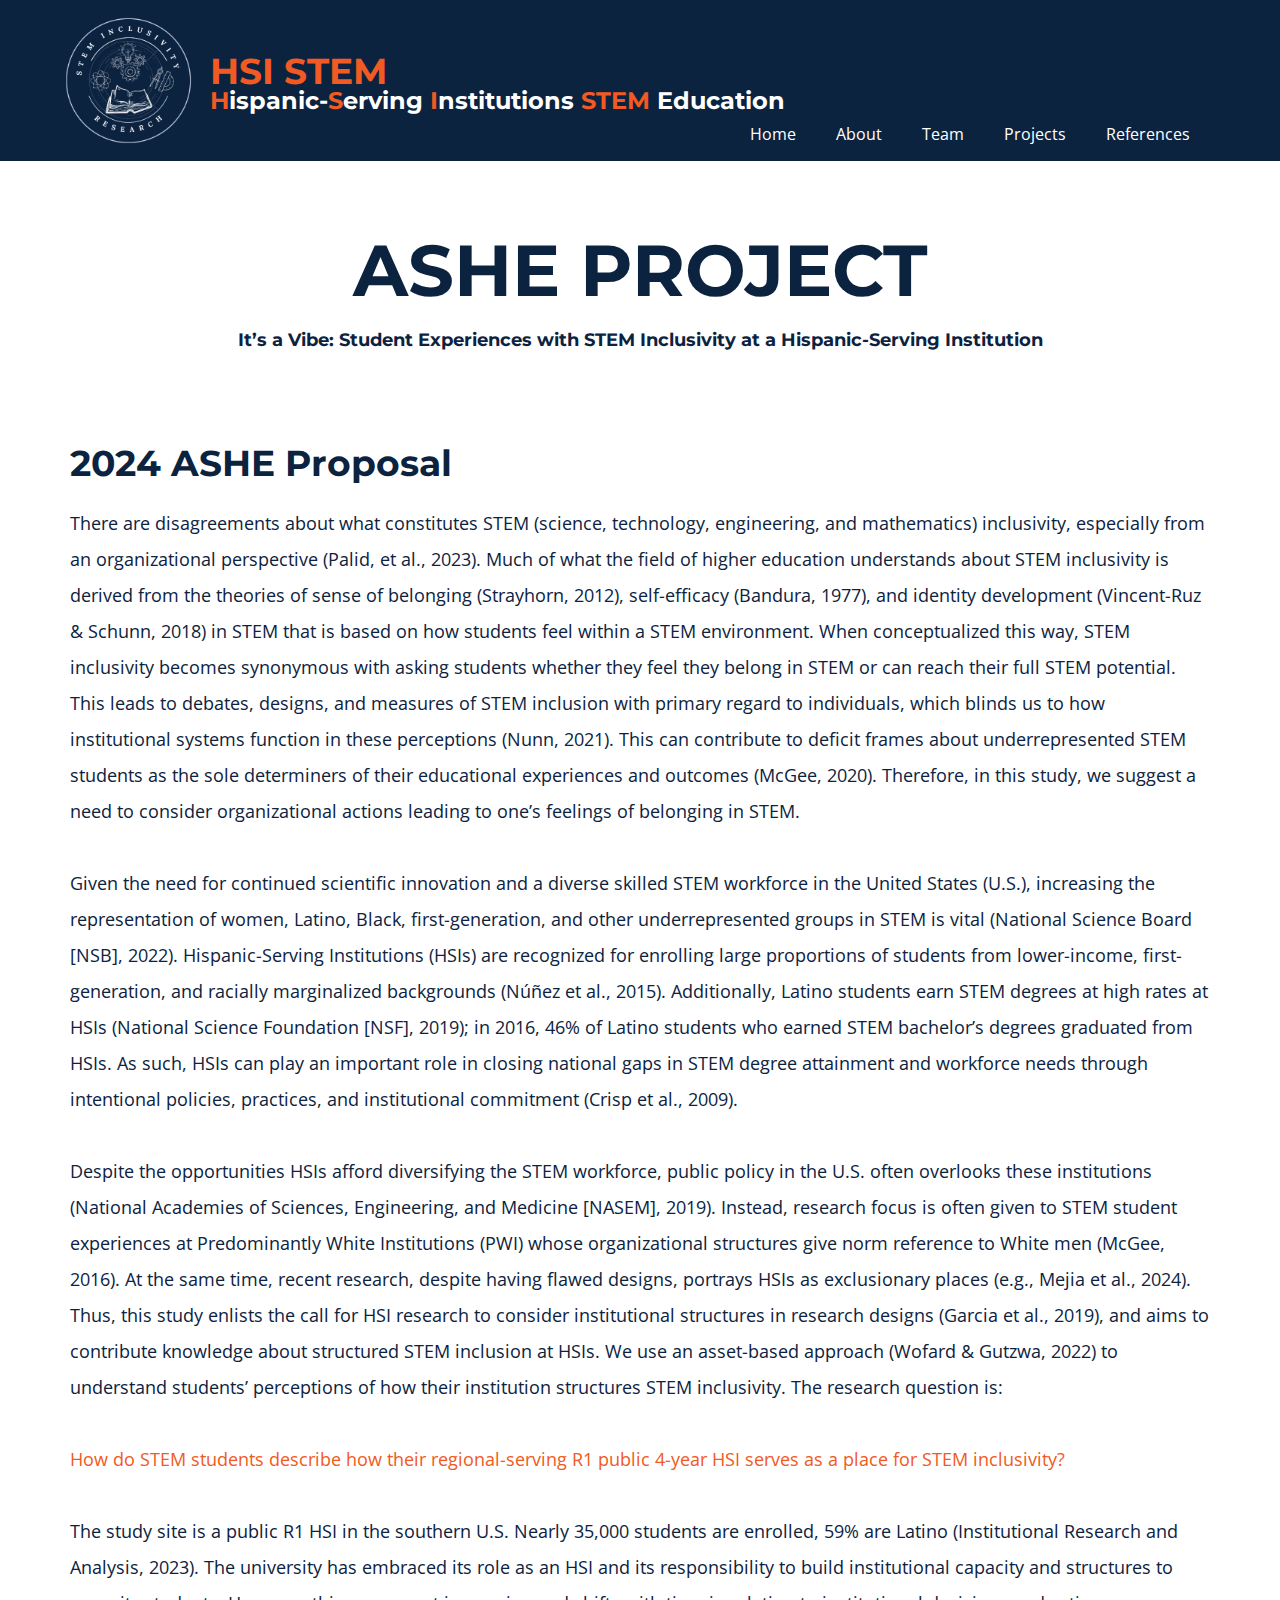
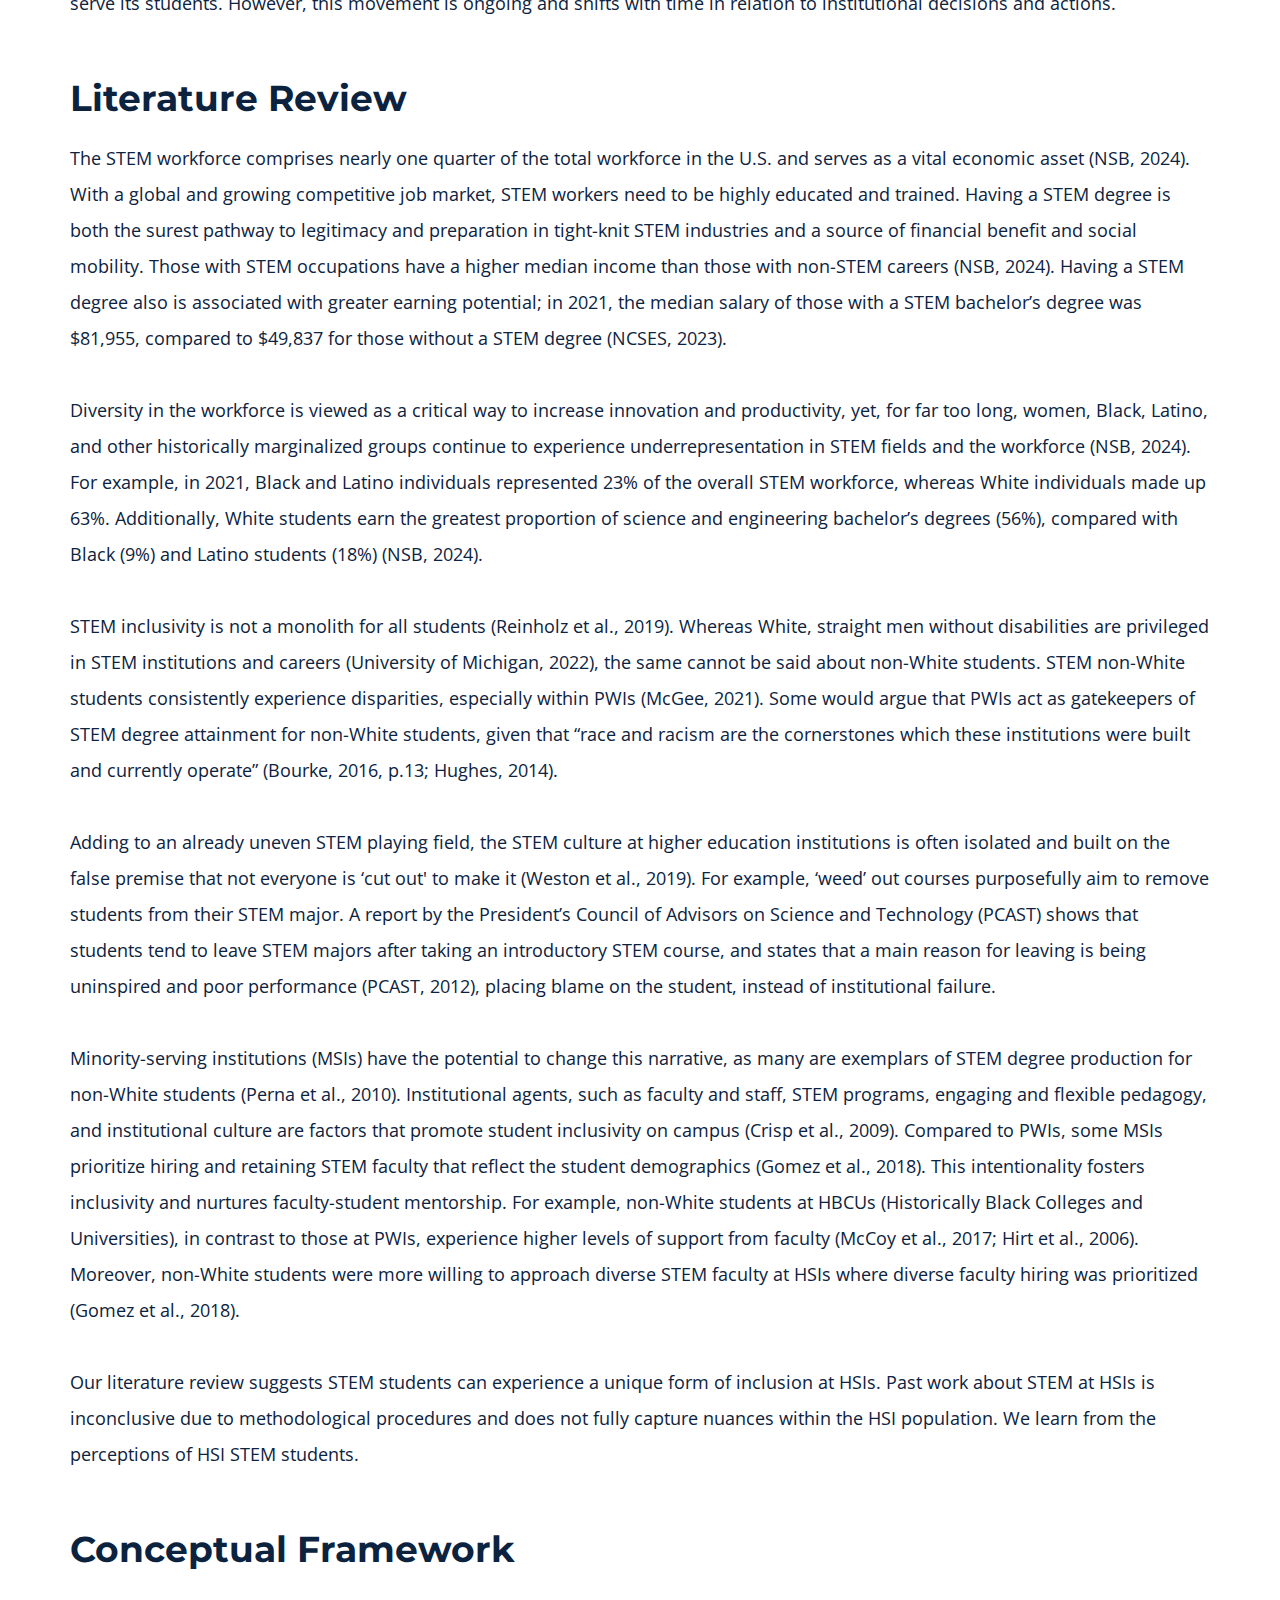
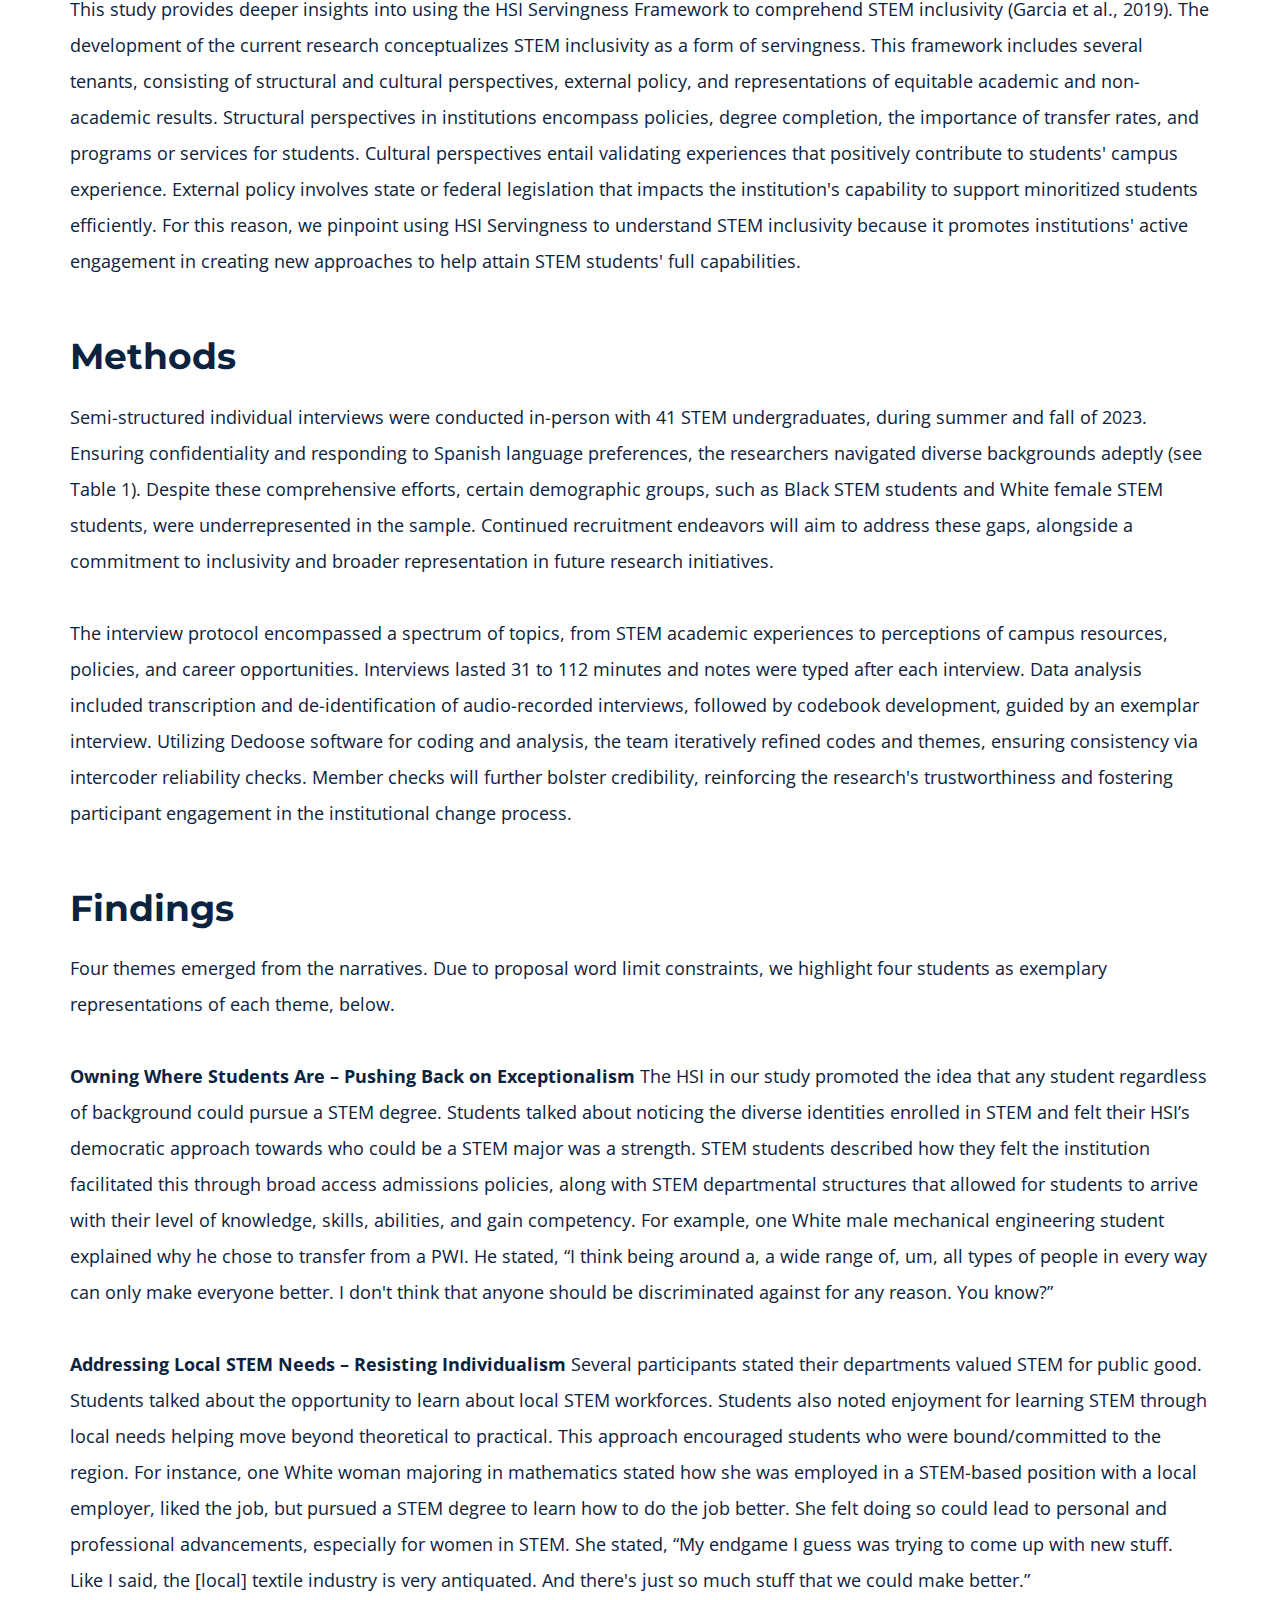
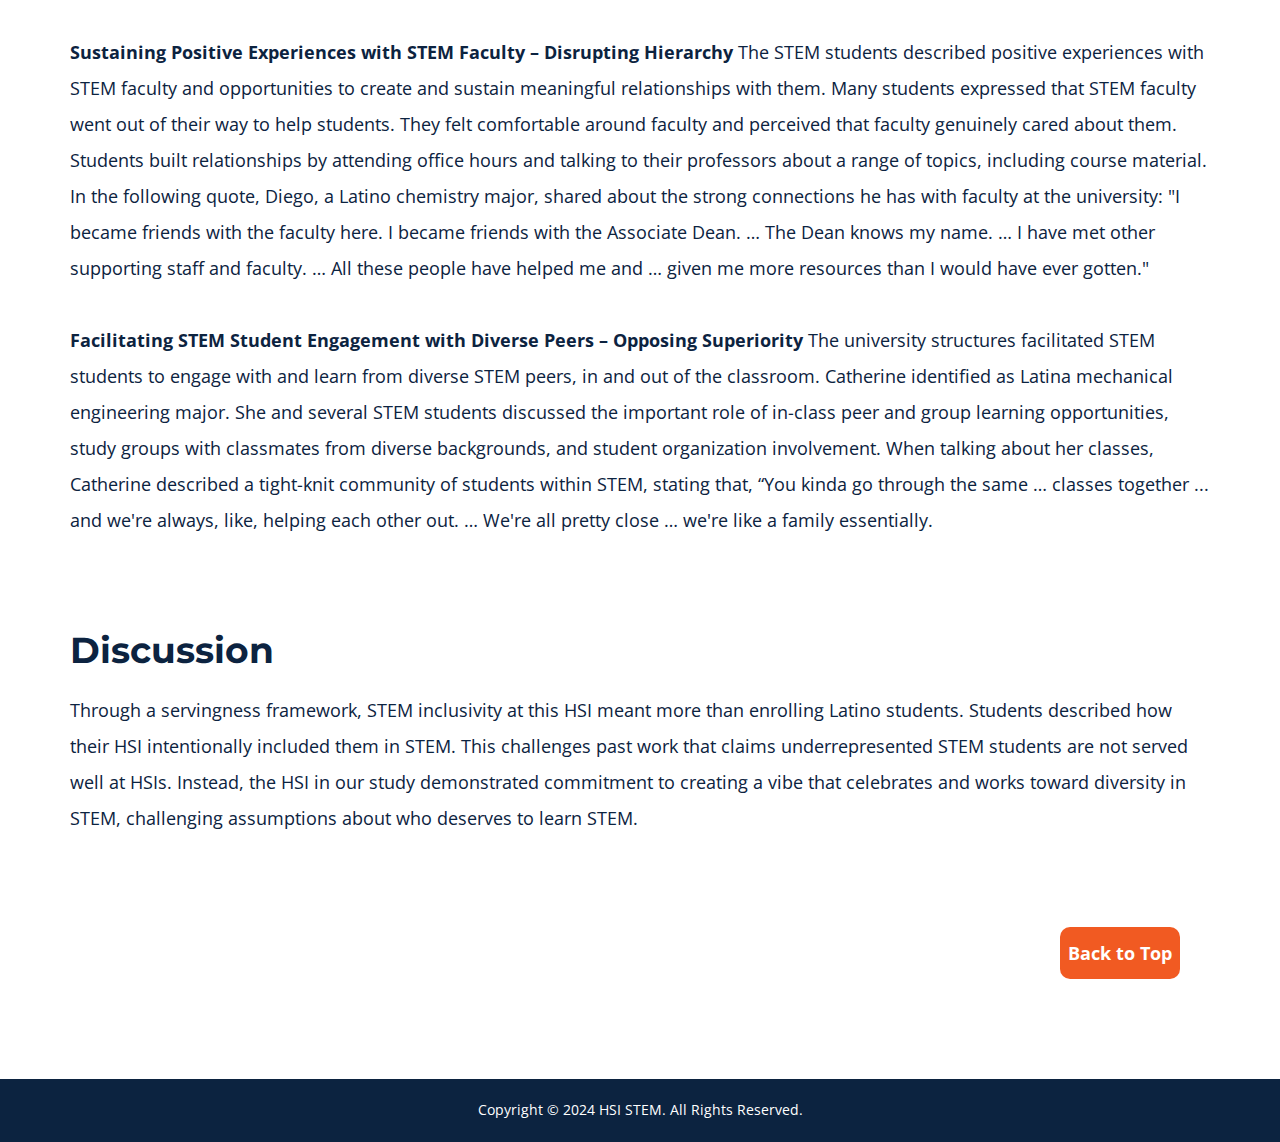
<file: AsheProject.html>
<!DOCTYPE html>
<html style="font-size: 16px;" lang="en">
    <meta name="viewport" content="width=device-width, initial-scale=1.0">
    <meta charset="utf-8">
    <meta name="keywords" content="HSI, HSI Research, NSF, National Science Foundation, NSF HSI, DEI, Diversity, Equity, Inclusion, Hispanic-Serving, Higher Education, Grant, Research, STEM">
    <meta name="description" content="Biography of our research team members.">
    <title>ASHE Project</title>
    <link rel="stylesheet" href="main.css" media="screen">
    <link rel="stylesheet" href="About.css" media="screen">
    <link rel="stylesheet" href="IndividualProjects.css" media="screen">

    <script class="u-script" type="text/javascript" src="jquery.js" defer=""></script>
    <script class="u-script" type="text/javascript" src="main.js" defer=""></script>
    <link id="u-theme-google-font" rel="stylesheet" href="https://fonts.googleapis.com/css?family=Montserrat:100,100i,200,200i,300,300i,400,400i,500,500i,600,600i,700,700i,800,800i,900,900i|Open+Sans:300,300i,400,400i,500,500i,600,600i,700,700i,800,800i">
    <link id="u-page-google-font" rel="stylesheet" href="https://fonts.googleapis.com/css?family=Montserrat:100,100i,200,200i,300,300i,400,400i,500,500i,600,600i,700,700i,800,800i,900,900i|Raleway:100,100i,200,200i,300,300i,400,400i,500,500i,600,600i,700,700i,800,800i,900,900i">

    <meta name="theme-color" content="#0c2340">

  

  <script type="application/ld+json">{
		"@context": "http://schema.org",
		"@type": "Organization",
		"name": "",
		"logo": "images/HSILogo.png"
}</script>
    <meta name="theme-color" content="#0c2340">
    <meta property="og:title" content="Team">
    <meta property="og:type" content="website">
  <meta data-intl-tel-input-cdn-path="intlTelInput/"></head>
  <body data-path-to-root="index.html" data-include-products="false" class="u-body u-xl-mode" data-lang="en"><header class="u-clearfix u-custom-color-3 u-header u-header" id="sec-f526"><div class="u-clearfix u-sheet u-sheet-1">
        <a href="#" class="u-image u-logo u-image-1" data-image-width="500" data-image-height="500">
          <img src="images/HSILogo.png" class="u-logo-image u-logo-image-1">
        </a>
        <h3 class="u-headline u-text u-text-custom-color-5 u-text-default u-text-1">
          <a href="index.html">HSI STEM</a>
        </h3>
        <h3 class="u-headline u-text u-text-default-lg u-text-default-md u-text-default-xl u-text-2">
          <a href="index.html">
            <span class="u-text-custom-color-5">H</span>ispanic-<span class="u-text-custom-color-5">S</span>erving <span class="u-text-custom-color-5">I</span>nstitutions <span class="u-text-custom-color-5">STEM</span> Education
          </a>
        </h3>
        <nav class="u-menu u-menu-one-level u-offcanvas u-menu-1">
          <div class="menu-collapse" style="font-size: 1rem; letter-spacing: 0px;">
            <a class="u-button-style u-custom-color u-custom-left-right-menu-spacing u-custom-padding-bottom u-custom-text-active-color u-custom-text-hover-color u-custom-top-bottom-menu-spacing u-nav-link u-text-active-palette-1-base u-text-hover-palette-2-base" href="#">
              <svg class="u-svg-link" viewBox="0 0 24 24"><use xlink:href="#menu-hamburger"></use></svg>
              <svg class="u-svg-content" version="1.1" id="menu-hamburger" viewBox="0 0 16 16" x="0px" y="0px" xmlns:xlink="http://www.w3.org/1999/xlink" xmlns="http://www.w3.org/2000/svg"><g><rect y="1" width="16" height="2"></rect><rect y="7" width="16" height="2"></rect><rect y="13" width="16" height="2"></rect>
</g></svg>
            </a>
          </div>
          <div class="u-custom-menu u-nav-container">
            <ul class="u-nav u-unstyled u-nav-1"><li class="u-nav-item"><a class="u-button-style u-nav-link u-text-active-custom-color-5 u-text-hover-custom-color-5" href="index.html" style="padding: 10px 20px;">Home</a>
</li><li class="u-nav-item"><a class="u-button-style u-nav-link u-text-active-custom-color-5 u-text-hover-custom-color-5" href="About.html" style="padding: 10px 20px;">About</a>
</li><li class="u-nav-item"><a class="u-button-style u-nav-link u-text-active-custom-color-5 u-text-hover-custom-color-5" href="Team.html" style="padding: 10px 20px;">Team</a>
</li><li class="u-nav-item"><a class="u-button-style u-nav-link u-text-active-custom-color-5 u-text-hover-custom-color-5" href="Projects.html" style="padding: 10px 20px;">Projects</a>
</li><li class="u-nav-item"><a class="u-button-style u-nav-link u-text-active-custom-color-5 u-text-hover-custom-color-5" href="References.html" style="padding: 10px 20px;">References</a>
</li></ul>
          </div>
          <div class="u-custom-menu u-nav-container-collapse">
            <div class="u-black u-container-style u-inner-container-layout u-opacity u-opacity-95 u-sidenav">
              <div class="u-inner-container-layout u-sidenav-overflow">
                <div class="u-menu-close"></div>
                <ul class="u-align-center u-nav u-popupmenu-items u-unstyled u-nav-2"><li class="u-nav-item"><a class="u-button-style u-nav-link" href="index.html">Home</a>
</li><li class="u-nav-item"><a class="u-button-style u-nav-link" href="About.html">About</a>
</li><li class="u-nav-item"><a class="u-button-style u-nav-link" href="Team.html">Team</a>
</li><li class="u-nav-item"><a class="u-button-style u-nav-link" href="Projects.html">Projects</a>
</li><li class="u-nav-item"><a class="u-button-style u-nav-link" href="References.html">References</a>
</li></ul>
              </div>
            </div>
            <div class="u-black u-menu-overlay u-opacity u-opacity-70"></div>
          </div>
        </nav>
      </div></header> 
  

  <!-- Biography Section -->
  <section class="u-clearfix u-section-2 u-container-align-center">
    <div class="u-clearfix u-sheet u-sheet-1">



      <!-- Information Below the Picture -->
      <div class="info-section">
        <div class="h-text">
        <h1>ASHE Project</h1>
        <h6>It’s a Vibe: Student Experiences with STEM Inclusivity at a Hispanic-Serving Institution</h6>
      </div>
        <h3 class="u-align-left u-text u-text-default">2024 ASHE Proposal</h3>
        <p class="u-align-left u-text u-text-default">There are disagreements about what constitutes STEM (science, technology, engineering, and mathematics) inclusivity, especially from an organizational perspective (Palid, et al., 2023). Much of what the field of higher education understands about STEM inclusivity is derived from the theories of sense of belonging (Strayhorn, 2012), self-efficacy (Bandura, 1977), and identity development (Vincent-Ruz & Schunn, 2018) in STEM that is based on how students feel within a STEM environment. When conceptualized this way, STEM inclusivity becomes synonymous with asking students whether they feel they belong in STEM or can reach their full STEM potential. This leads to debates, designs, and measures of STEM inclusion with primary regard to individuals, which blinds us to how institutional systems function in these perceptions (Nunn, 2021). This can contribute to deficit frames about underrepresented STEM students as the sole determiners of their educational experiences and outcomes (McGee, 2020). Therefore, in this study, we suggest a need to consider organizational actions leading to one’s feelings of belonging in STEM. 

          <br><br>Given the need for continued scientific innovation and a diverse skilled STEM workforce in the United States (U.S.), increasing the representation of women, Latino, Black, first-generation, and other underrepresented groups in STEM is vital (National Science Board [NSB], 2022). Hispanic-Serving Institutions (HSIs) are recognized for enrolling large proportions of students from lower-income, first-generation, and racially marginalized backgrounds (Núñez et al., 2015). Additionally, Latino students earn STEM degrees at high rates at HSIs (National Science Foundation [NSF], 2019); in 2016, 46% of Latino students who earned STEM bachelor’s degrees graduated from HSIs. As such, HSIs can play an important role in closing national gaps in STEM degree attainment and workforce needs through intentional policies, practices, and institutional commitment (Crisp et al., 2009). 
          
          <br><br>Despite the opportunities HSIs afford diversifying the STEM workforce, public policy in the U.S. often overlooks these institutions (National Academies of Sciences, Engineering, and Medicine [NASEM], 2019). Instead, research focus is often given to STEM student experiences at Predominantly White Institutions (PWI) whose organizational structures give norm reference to White men (McGee, 2016). At the same time, recent research, despite having flawed designs, portrays HSIs as exclusionary places (e.g., Mejia et al., 2024). Thus, this study enlists the call for HSI research to consider institutional structures in research designs (Garcia et al., 2019), and aims to contribute knowledge about structured STEM inclusion at HSIs. We use an asset-based approach (Wofard & Gutzwa, 2022) to understand students’ perceptions of how their institution structures STEM inclusivity. The research question is:

          
          <br><br> <span class="u-text-custom-color-5">How do STEM students describe how their regional-serving R1 public 4-year HSI serves as a place for STEM inclusivity?</span> 
          <br><br>The study site is a public R1 HSI in the southern U.S. Nearly 35,000 students are enrolled, 59% are Latino (Institutional Research and Analysis, 2023). The university has embraced its role as an HSI and its responsibility to build institutional capacity and structures to serve its students. However, this movement is ongoing and shifts with time in relation to institutional decisions and actions.
          <br><br>
          </p>


          <h3 class="u-align-left u-text u-text-default">Literature Review</h3>
          <p class="u-align-left u-text u-text-default"> The STEM workforce comprises nearly one quarter of the total workforce in the U.S. and serves as a vital economic asset (NSB, 2024). With a global and growing competitive job market, STEM workers need to be highly educated and trained. Having a STEM degree is both the surest pathway to legitimacy and preparation in tight-knit STEM industries and a source of financial benefit and social mobility. Those with STEM occupations have a higher median income than those with non-STEM careers (NSB, 2024). Having a STEM degree also is associated with greater earning potential; in 2021, the median salary of those with a STEM bachelor’s degree was $81,955, compared to $49,837 for those without a STEM degree (NCSES, 2023). 
          <br><br>
          Diversity in the workforce is viewed as a critical way to increase innovation and productivity, yet, for far too long, women, Black, Latino, and other historically marginalized groups continue to experience underrepresentation in STEM fields and the workforce (NSB, 2024). For example, in 2021, Black and Latino individuals represented 23% of the overall STEM workforce, whereas White individuals made up 63%. Additionally, White students earn the greatest proportion of science and engineering bachelor’s degrees (56%), compared with Black (9%) and Latino students (18%) (NSB, 2024).
          <br><br>
          STEM inclusivity is not a monolith for all students (Reinholz et al., 2019). Whereas White, straight men without disabilities are privileged in STEM institutions and careers (University of Michigan, 2022), the same cannot be said about non-White students. STEM non-White students consistently experience disparities, especially within PWIs (McGee, 2021). Some would argue that PWIs act as gatekeepers of STEM degree attainment for non-White students, given that “race and racism are the cornerstones which these institutions were built and currently operate” (Bourke, 2016, p.13; Hughes, 2014).
          <br><br>
          Adding to an already uneven STEM playing field, the STEM culture at higher education institutions is often isolated and built on the false premise that not everyone is ‘cut out' to make it (Weston et al., 2019). For example, ‘weed’ out courses purposefully aim to remove students from their STEM major. A report by the President’s Council of Advisors on Science and Technology (PCAST) shows that students tend to leave STEM majors after taking an introductory STEM course, and states that a main reason for leaving is being uninspired and poor performance (PCAST, 2012), placing blame on the student, instead of institutional failure. 
          <br><br>
          Minority-serving institutions (MSIs) have the potential to change this narrative, as many are exemplars of STEM degree production for non-White students (Perna et al., 2010). Institutional agents, such as faculty and staff, STEM programs, engaging and flexible pedagogy, and institutional culture are factors that promote student inclusivity on campus (Crisp et al., 2009). Compared to PWIs, some MSIs prioritize hiring and retaining STEM faculty that reflect the student demographics (Gomez et al., 2018). This intentionality fosters inclusivity and nurtures faculty-student mentorship. For example, non-White students at HBCUs (Historically Black Colleges and Universities), in contrast to those at PWIs, experience higher levels of support from faculty (McCoy et al., 2017; Hirt et al., 2006). Moreover, non-White students were more willing to approach diverse STEM faculty at HSIs where diverse faculty hiring was prioritized (Gomez et al., 2018). 
          <br><br>
          Our literature review suggests STEM students can experience a unique form of inclusion at HSIs. Past work about STEM at HSIs is inconclusive due to methodological procedures and does not fully capture nuances within the HSI population. We learn from the perceptions of HSI STEM students.
          <br><br>
          </p>


          <h3 class="u-align-left u-text u-text-default">Conceptual Framework</h3>
          <p class="u-align-left u-text u-text-default"> This study provides deeper insights into using the HSI Servingness Framework to comprehend STEM inclusivity (Garcia et al., 2019). The development of the current research conceptualizes STEM inclusivity as a form of servingness. This framework includes several tenants, consisting of structural and cultural perspectives, external policy, and representations of equitable academic and non-academic results. Structural perspectives in institutions encompass policies, degree completion, the importance of transfer rates, and programs or services for students. Cultural perspectives entail validating experiences that positively contribute to students' campus experience. External policy involves state or federal legislation that impacts the institution's capability to support minoritized students efficiently. For this reason, we pinpoint using HSI Servingness to understand STEM inclusivity because it promotes institutions' active engagement in creating new approaches to help attain STEM students' full capabilities.
          <br><br>
          </p>


          <h3 class="u-align-left u-text u-text-default">Methods</h3>
          <p class="u-align-left u-text u-text-default"> Semi-structured individual interviews were conducted in-person with 41 STEM undergraduates, during summer and fall of 2023. Ensuring confidentiality and responding to Spanish language preferences, the researchers navigated diverse backgrounds adeptly (see Table 1). Despite these comprehensive efforts, certain demographic groups, such as Black STEM students and White female STEM students, were underrepresented in the sample. Continued recruitment endeavors will aim to address these gaps, alongside a commitment to inclusivity and broader representation in future research initiatives. 
          <br><br>
          The interview protocol encompassed a spectrum of topics, from STEM academic experiences to perceptions of campus resources, policies, and career opportunities. Interviews lasted 31 to 112 minutes and notes were typed after each interview. Data analysis included transcription and de-identification of audio-recorded interviews, followed by codebook development, guided by an exemplar interview. Utilizing Dedoose software for coding and analysis, the team iteratively refined codes and themes, ensuring consistency via intercoder reliability checks. Member checks will further bolster credibility, reinforcing the research's trustworthiness and fostering participant engagement in the institutional change process.
          <br><br>
          </p>


          <h3 class="u-align-left u-text u-text-default">Findings</h3>
          <p class="u-align-left u-text u-text-default"> Four themes emerged from the narratives. Due to proposal word limit constraints, we highlight four students as exemplary representations of each theme, below.
          <br><br>
          <b>Owning Where Students Are – Pushing Back on Exceptionalism</b>
          The HSI in our study promoted the idea that any student regardless of background could pursue a STEM degree. Students talked about noticing the diverse identities enrolled in STEM and felt their HSI’s democratic approach towards who could be a STEM major was a strength. STEM students described how they felt the institution facilitated this through broad access admissions policies, along with STEM departmental structures that allowed for students to arrive with their level of knowledge, skills, abilities, and gain competency. For example, one White male mechanical engineering student explained why he chose to transfer from a PWI. He stated, “I think being around a, a wide range of, um, all types of people in every way can only make everyone better. I don't think that anyone should be discriminated against for any reason. You know?” 
          <br><br>
          <b>Addressing Local STEM Needs – Resisting Individualism</b>
          Several participants stated their departments valued STEM for public good. Students talked about the opportunity to learn about local STEM workforces. Students also noted enjoyment for learning STEM through local needs helping move beyond theoretical to practical. This approach encouraged students who were bound/committed to the region. For instance, one White woman majoring in mathematics stated how she was employed in a STEM-based position with a local employer, liked the job, but pursued a STEM degree to learn how to do the job better. She felt doing so could lead to personal and professional advancements, especially for women in STEM.  She stated, “My endgame I guess was trying to come up with new stuff. Like I said, the [local] textile industry is very antiquated. And there's just so much stuff that we could make better.”
          <br><br>
          <b>Sustaining Positive Experiences with STEM Faculty – Disrupting Hierarchy</b>
          The STEM students described positive experiences with STEM faculty and opportunities to create and sustain meaningful relationships with them. Many students expressed that STEM faculty went out of their way to help students. They felt comfortable around faculty and perceived that faculty genuinely cared about them. Students built relationships by attending office hours and talking to their professors about a range of topics, including course material. In the following quote, Diego, a Latino chemistry major, shared about the strong connections he has with faculty at the university: 
          "I became friends with the faculty here. I became friends with the Associate Dean. … The Dean knows my name. … I have met other supporting staff and faculty. … All these people have helped me and … given me more resources than I would have ever gotten."</span>
          <br><br>
          <b>Facilitating STEM Student Engagement with Diverse Peers – Opposing Superiority</b>
          The university structures facilitated STEM students to engage with and learn from diverse STEM peers, in and out of the classroom. Catherine identified as Latina mechanical engineering major. She and several STEM students discussed the important role of in-class peer and group learning opportunities, study groups with classmates from diverse backgrounds, and student organization involvement. When talking about her classes, Catherine described a tight-knit community of students within STEM, stating that, “You kinda go through the same … classes together ... and we're always, like, helping each other out. … We're all pretty close … we're like a family essentially.
          </p><br><br>

          <h3 class="u-align-left u-text u-text-default">Discussion</h3>
          <p class="u-align-left u-text u-text-default"> Through a servingness framework, STEM inclusivity at this HSI meant more than enrolling Latino students. Students described how their HSI intentionally included them in STEM. This challenges past work that claims underrepresented STEM students are not served well at HSIs. Instead, the HSI in our study demonstrated commitment to creating a vibe that celebrates and works toward diversity in STEM, challenging assumptions about who deserves to learn STEM. 
          </p><br><br>
          <p class="u-text u-text-4"><a class="u-button" href = #top>Back to Top</a></p>

      </div>

    </div>

  </section>

  <!-- Footer (unchanged) -->
  <footer class="u-align-center u-clearfix u-container-align-center u-custom-color-3 u-footer u-footer" id="sec-406d">
    <div class="u-clearfix u-sheet u-sheet-1">
      <p class="u-small-text u-text u-text-variant u-text-1">Copyright © 2024 HSI STEM. All Rights Reserved.</p>
    </div>
  </footer>

</body>
</html>
</file>
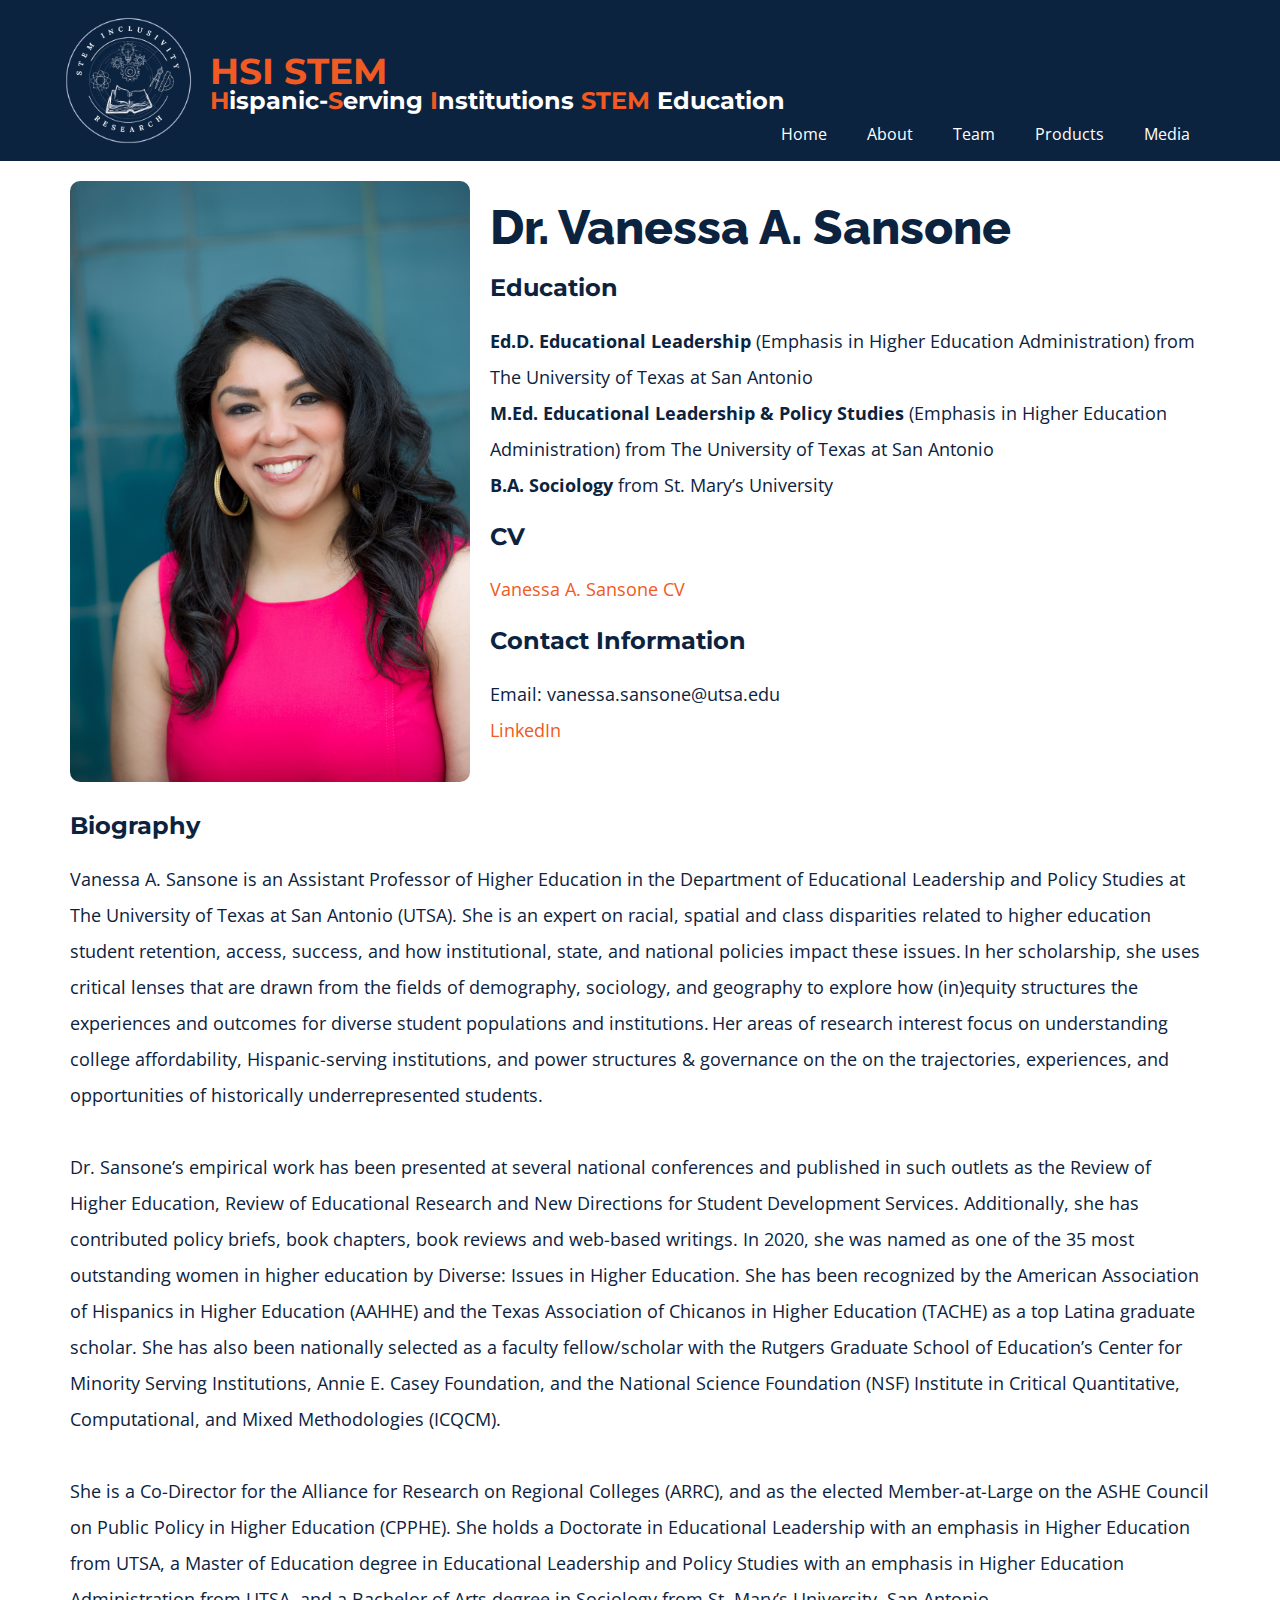
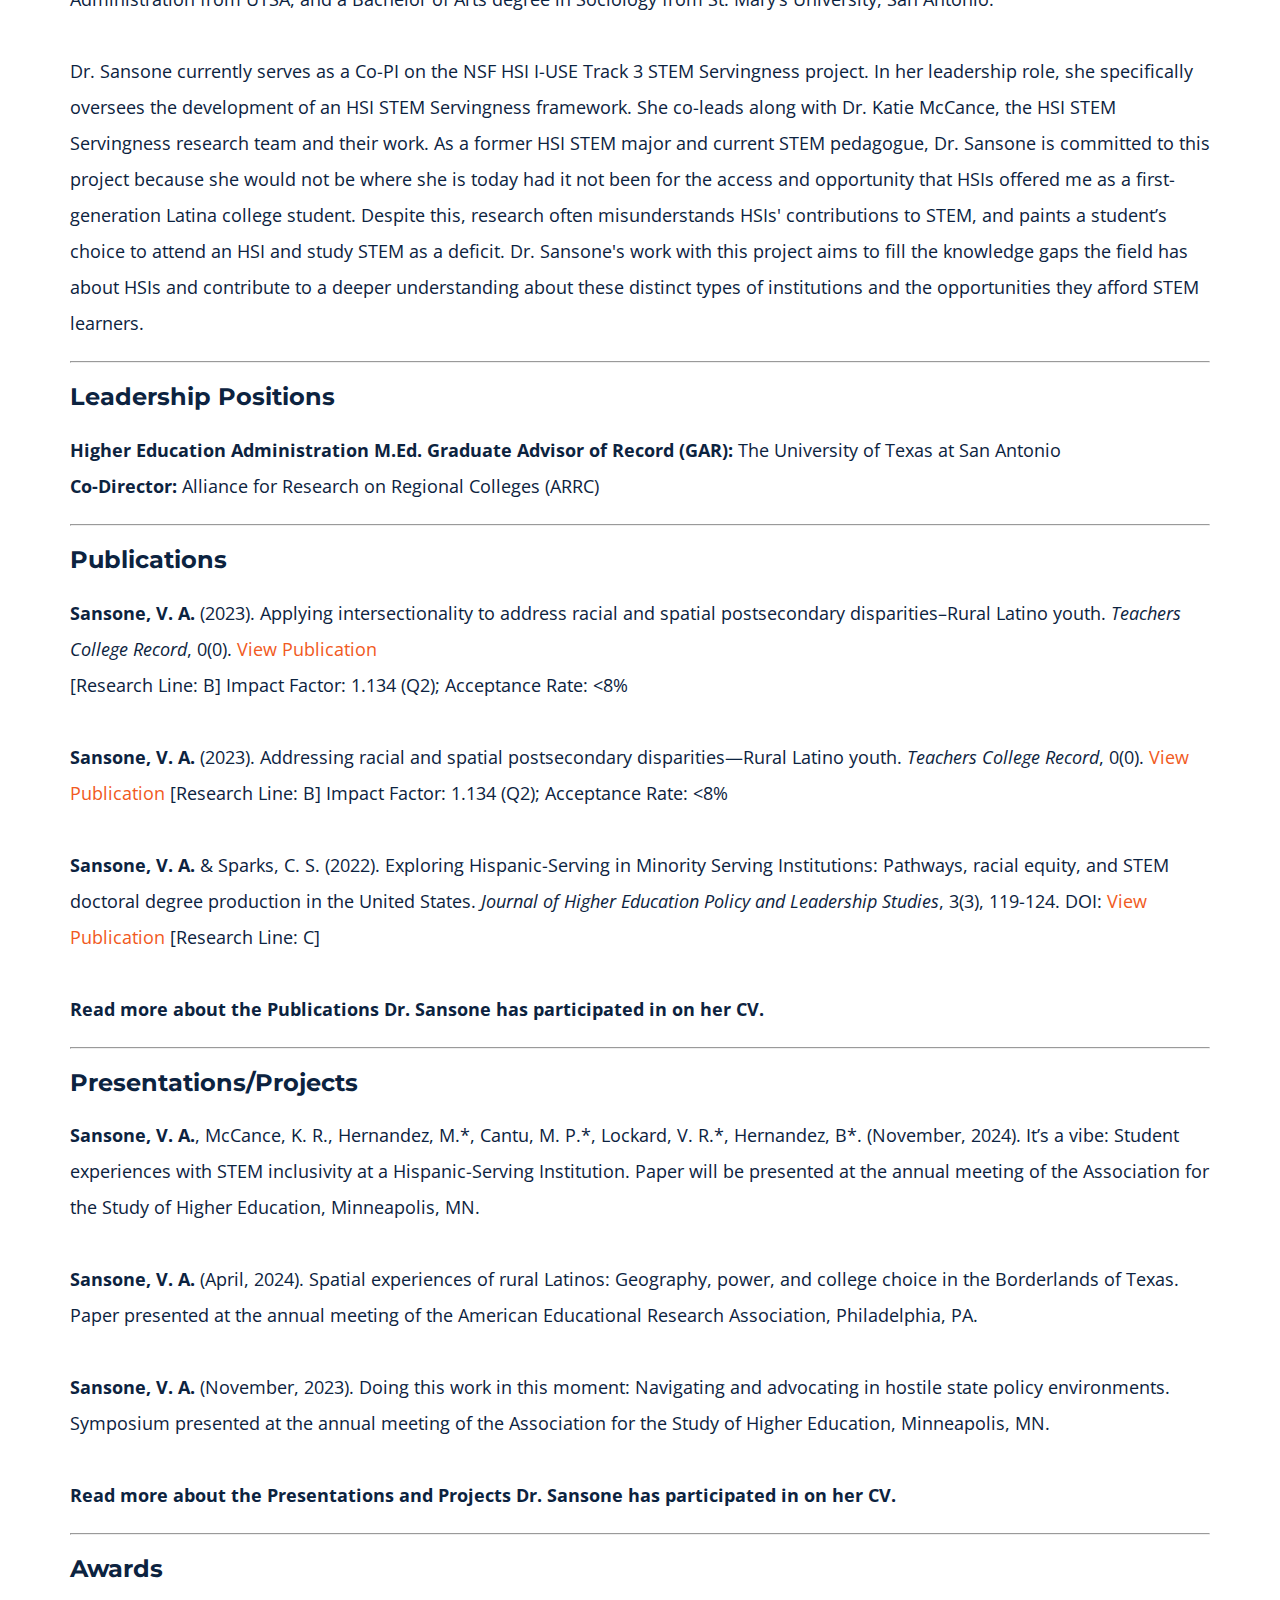
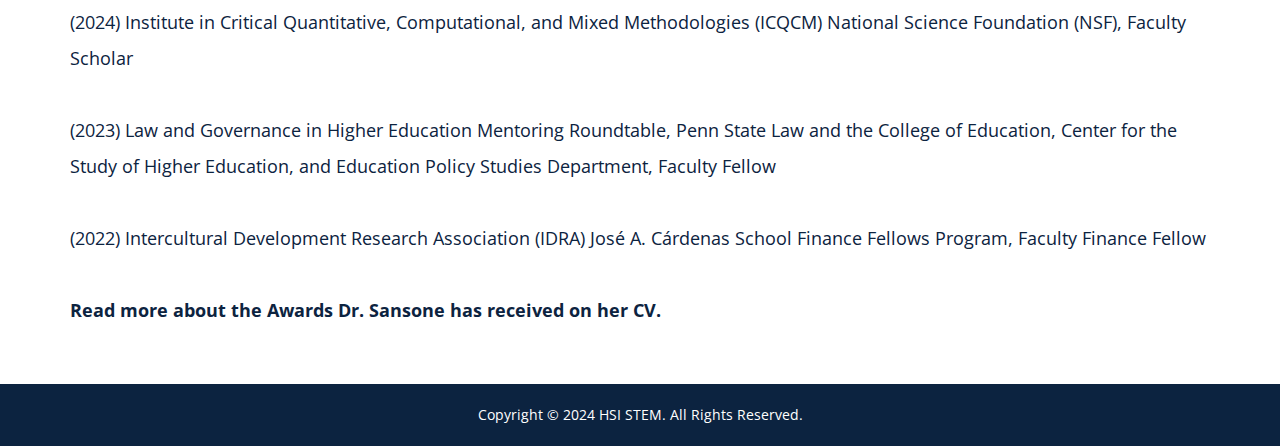
<file: TeamMember1.html>
<!DOCTYPE html>
<html style="font-size: 16px;" lang="en">
    <meta name="viewport" content="width=device-width, initial-scale=1.0">
    <meta charset="utf-8">
    <meta name="keywords" content="HSI, HSI Research, NSF, National Science Foundation, NSF HSI, DEI, Diversity, Equity, Inclusion, Hispanic-Serving, Higher Education, Grant, Research, STEM">
    <meta name="description" content="Biography of our research team members.">
    <title>Vanessa A. Sansone Bio</title>
    <link rel="stylesheet" href="main.css" media="screen">
    <link rel="stylesheet" href="About.css" media="screen">
    <link rel="stylesheet" href="TeamMember.css" media="screen">

    <script class="u-script" type="text/javascript" src="jquery.js" defer=""></script>
    <script class="u-script" type="text/javascript" src="main.js" defer=""></script>
    <link id="u-theme-google-font" rel="stylesheet" href="https://fonts.googleapis.com/css?family=Montserrat:100,100i,200,200i,300,300i,400,400i,500,500i,600,600i,700,700i,800,800i,900,900i|Open+Sans:300,300i,400,400i,500,500i,600,600i,700,700i,800,800i">
    <link id="u-page-google-font" rel="stylesheet" href="https://fonts.googleapis.com/css?family=Montserrat:100,100i,200,200i,300,300i,400,400i,500,500i,600,600i,700,700i,800,800i,900,900i|Raleway:100,100i,200,200i,300,300i,400,400i,500,500i,600,600i,700,700i,800,800i,900,900i">

    <meta name="theme-color" content="#0c2340">

  

  <script type="application/ld+json">{
		"@context": "http://schema.org",
		"@type": "Organization",
		"name": "",
		"logo": "images/HSILogo.png"
}</script>
    <meta name="theme-color" content="#0c2340">
    <meta property="og:title" content="Team">
    <meta property="og:type" content="website">
  <meta data-intl-tel-input-cdn-path="intlTelInput/"></head>
  <body data-path-to-root="index.html" data-include-products="false" class="u-body u-xl-mode" data-lang="en"><header class="u-clearfix u-custom-color-3 u-header u-header" id="sec-f526"><div class="u-clearfix u-sheet u-sheet-1">
        <a href="#" class="u-image u-logo u-image-1" data-image-width="500" data-image-height="500">
          <img src="images/HSILogo.png" class="u-logo-image u-logo-image-1">
        </a>
        <h3 class="u-headline u-text u-text-custom-color-5 u-text-default u-text-1">
          <a href="index.html">HSI STEM</a>
        </h3>
        <h3 class="u-headline u-text u-text-default-lg u-text-default-md u-text-default-xl u-text-2">
          <a href="index.html">
            <span class="u-text-custom-color-5">H</span>ispanic-<span class="u-text-custom-color-5">S</span>erving <span class="u-text-custom-color-5">I</span>nstitutions <span class="u-text-custom-color-5">STEM</span> Education
          </a>
        </h3>
        <nav class="u-menu u-menu-one-level u-offcanvas u-menu-1">
          <div class="menu-collapse" style="font-size: 1rem; letter-spacing: 0px;">
            <a class="u-button-style u-custom-color u-custom-left-right-menu-spacing u-custom-padding-bottom u-custom-text-active-color u-custom-text-hover-color u-custom-top-bottom-menu-spacing u-nav-link u-text-active-palette-1-base u-text-hover-palette-2-base" href="#">
              <svg class="u-svg-link" viewBox="0 0 24 24"><use xlink:href="#menu-hamburger"></use></svg>
              <svg class="u-svg-content" version="1.1" id="menu-hamburger" viewBox="0 0 16 16" x="0px" y="0px" xmlns:xlink="http://www.w3.org/1999/xlink" xmlns="http://www.w3.org/2000/svg"><g><rect y="1" width="16" height="2"></rect><rect y="7" width="16" height="2"></rect><rect y="13" width="16" height="2"></rect>
</g></svg>
            </a>
          </div>
          <div class="u-custom-menu u-nav-container">
            <ul class="u-nav u-unstyled u-nav-1"><li class="u-nav-item"><a class="u-button-style u-nav-link u-text-active-custom-color-5 u-text-hover-custom-color-5" href="index.html" style="padding: 10px 20px;">Home</a>
</li><li class="u-nav-item"><a class="u-button-style u-nav-link u-text-active-custom-color-5 u-text-hover-custom-color-5" href="About.html" style="padding: 10px 20px;">About</a>
</li><li class="u-nav-item"><a class="u-button-style u-nav-link u-text-active-custom-color-5 u-text-hover-custom-color-5" href="Team.html" style="padding: 10px 20px;">Team</a>
</li><li class="u-nav-item"><a class="u-button-style u-nav-link u-text-active-custom-color-5 u-text-hover-custom-color-5" href="Products.html" style="padding: 10px 20px;">Products</a>
</li><li class="u-nav-item"><a class="u-button-style u-nav-link u-text-active-custom-color-5 u-text-hover-custom-color-5" href="Media.html" style="padding: 10px 20px;">Media</a>
</li></ul>
          </div>
          <div class="u-custom-menu u-nav-container-collapse">
            <div class="u-black u-container-style u-inner-container-layout u-opacity u-opacity-95 u-sidenav">
              <div class="u-inner-container-layout u-sidenav-overflow">
                <div class="u-menu-close"></div>
                <ul class="u-align-center u-nav u-popupmenu-items u-unstyled u-nav-2"><li class="u-nav-item"><a class="u-button-style u-nav-link" href="index.html">Home</a>
</li><li class="u-nav-item"><a class="u-button-style u-nav-link" href="About.html">About</a>
</li><li class="u-nav-item"><a class="u-button-style u-nav-link" href="Team.html">Team</a>
</li><li class="u-nav-item"><a class="u-button-style u-nav-link" href="Products.html">Products</a>
</li><li class="u-nav-item"><a class="u-button-style u-nav-link" href="Media.html">Media</a>
</li></ul>
              </div>
            </div>
            <div class="u-black u-menu-overlay u-opacity u-opacity-70"></div>
          </div>
        </nav>
      </div></header> 
  

  <!-- Biography Section -->
  <section class="u-clearfix u-section-2 u-container-align-center">
    <div class="u-clearfix u-sheet u-sheet-1">

      <!-- Profile and Details -->
      <div class="bio-container">
        
        <!-- Profile Picture -->
        <div class="u-container-style u-layout-cell u-size-15">
          <div class="u-container-layout">
            <img src="images/VanessaSansone.jpeg" alt="Vanessa Sansone" class="profile-picture u-image u-image-round u-radius-10">
          </div>
        </div>

        <!-- Details Right of Picture -->
        <div class="u-container-style u-layout-cell u-size-60 bio-details">
          <div class="u-container-layout">
            <h2 class="u-text u-text-default right-align"> Dr. Vanessa A. Sansone</h2>
            <h4 class="u-text u-text-default right-align">Education</h4>
            <p class="u-text u-text-default right-align"><b>Ed.D. Educational Leadership</b> (Emphasis in Higher Education Administration)
              from The University of Texas at San Antonio<br>
              <b>M.Ed. Educational Leadership & Policy Studies</b> (Emphasis in Higher Education Administration) from The University of Texas at San Antonio<br>
              <b>B.A. Sociology</b> from St. Mary’s University</p>

              <h4 class="u-text u-text-default right-align">CV</h4>
            <p class="u-text u-text-default right-align"><a target="_blank" href = "assets/V.Sansone_CV_Sept2024.pdf"><span class="u-text-custom-color-5">Vanessa A. Sansone CV </span></a></p>

            <!-- Contact Info -->
            <h4 class="u-text u-text-default right-align">Contact Information</h4>
            <p class="u-text u-text-default right-align">Email: vanessa.sansone@utsa.edu<br> <a target = "_blank" href = "https://www.linkedin.com/in/vanessa-a-sansone-ed-d-bb5333251/"><span class="u-text-custom-color-5">LinkedIn</span></a></p>
            
          </div>
        </div>

      </div>

      <!-- Information Below the Picture -->
      <div class="info-section">
        <h4 class="u-align-left u-text u-text-default">Biography</h4>
        <p class="u-align-left u-text u-text-default">Vanessa A. Sansone is an Assistant Professor of Higher Education in the Department of Educational Leadership and Policy Studies at The University of Texas at San Antonio (UTSA). She is an expert on racial, spatial and class disparities related to higher education student retention, access, success, and how institutional, state, and national policies impact these issues. In her scholarship, she uses critical lenses that are drawn from the fields of demography, sociology, and geography to explore how (in)equity structures the experiences and outcomes for diverse student populations and institutions. Her areas of research interest focus on understanding college affordability, Hispanic-serving institutions, and power structures & governance on the on the trajectories, experiences, and opportunities of historically underrepresented students.  

          <br><br>Dr. Sansone’s empirical work has been presented at several national conferences and published in such outlets as the Review of Higher Education, Review of Educational Research and New Directions for Student Development Services. Additionally, she has contributed policy briefs, book chapters, book reviews and web-based writings. In 2020, she was named as one of the 35 most outstanding women in higher education by Diverse: Issues in Higher Education. She has been recognized by the American Association of Hispanics in Higher Education (AAHHE) and the Texas Association of Chicanos in Higher Education (TACHE) as a top Latina graduate scholar. She has also been nationally selected as a faculty fellow/scholar with the Rutgers Graduate School of Education’s Center for Minority Serving Institutions, Annie E. Casey Foundation, and the National Science Foundation (NSF) Institute in Critical Quantitative, Computational, and Mixed Methodologies (ICQCM). 
          
          <br><br>She is a Co-Director for the Alliance for Research on Regional Colleges (ARRC), and as the elected Member-at-Large on the ASHE Council on Public Policy in Higher Education (CPPHE). She holds a Doctorate in Educational Leadership with an emphasis in Higher Education from UTSA, a Master of Education degree in Educational Leadership and Policy Studies with an emphasis in Higher Education Administration from UTSA, and a Bachelor of Arts degree in Sociology from St. Mary’s University, San Antonio. 
          
          <br><br>Dr. Sansone currently serves as a Co-PI on the NSF HSI I-USE Track 3 STEM Servingness project. In her leadership role, she specifically oversees the development of an HSI STEM Servingness framework. She co-leads along with Dr. Katie McCance, the HSI STEM Servingness research team and their work. As a former HSI STEM major and current STEM pedagogue, Dr. Sansone is committed to this project because she would not be where she is today had it not been for the access and opportunity that HSIs offered me as a first-generation Latina college student. Despite this, research often misunderstands HSIs' contributions to STEM, and paints a student’s choice to attend an HSI and study STEM as a deficit. Dr. Sansone's work with this project aims to fill the knowledge gaps the field has about HSIs and contribute to a deeper understanding about these distinct types of institutions and the opportunities they afford STEM learners.
          </p>
<hr>
        <h4 class="u-align-left u-text u-text-default">Leadership Positions</h4>
        <p class="u-align-left u-text u-text-default"><b>Higher Education Administration M.Ed. Graduate Advisor of Record (GAR):</b> The University of Texas at San Antonio
          <br><b>Co-Director:</b> Alliance for Research on Regional Colleges (ARRC)
          
          </p>
<hr>
        <h4 class="u-align-left u-text u-text-default">Publications</h4>
        <p class="u-align-left u-text u-text-default">
          <b>Sansone, V. A.</b> (2023). Applying intersectionality to address racial and spatial postsecondary disparities–Rural Latino youth. 
          <i>Teachers College Record</i>, 0(0). <a target=_blank href="http://doi.org/10.1177/01614681231181802"><span class="u-text-custom-color-5">View Publication</span></a> <br>
          [Research Line: B] Impact Factor: 1.134 (Q2); Acceptance Rate: &lt;8%<br><br>
        
          <b>Sansone, V. A.</b> (2023). Addressing racial and spatial postsecondary disparities—Rural Latino youth. 
          <i>Teachers College Record</i>, 0(0). <a target=_blank href="https://doi.org/10.1177/01614681231181803"><span class="u-text-custom-color-5">View Publication</span></a> 
          [Research Line: B] Impact Factor: 1.134 (Q2); Acceptance Rate: &lt;8%<br><br>
        
          <b>Sansone, V. A.</b> & Sparks, C. S. (2022). Exploring Hispanic-Serving in Minority Serving Institutions: Pathways, racial equity, and STEM doctoral degree production in the United States. 
          <i>Journal of Higher Education Policy and Leadership Studies</i>, 3(3), 119-124. DOI: <a target=_blank href="https://dx.doi.org/10.52547/johepal.3.3.119"><span class="u-text-custom-color-5">View Publication</span></a> 
          [Research Line: C]<br><br>
          <b>Read more about the Publications Dr. Sansone has participated in on her CV.</b>
        </p>
        
<hr>
        <h4 class="u-align-left u-text u-text-default">Presentations/Projects</h4>
        <p class="u-align-left u-text u-text-default"><b>Sansone, V. A.</b>, McCance, K. R., Hernandez, M.*, Cantu, M. P.*, Lockard, V. R.*, Hernandez, B*. (November, 2024). It’s a vibe: Student experiences with STEM inclusivity at a Hispanic-Serving Institution. Paper will be presented at the annual meeting of the Association for the Study of Higher Education, Minneapolis, MN.<br><br>

          <b>Sansone, V. A.</b> (April, 2024). Spatial experiences of rural Latinos: Geography, power, and college choice in the Borderlands of Texas. Paper presented at the annual meeting of the American Educational Research Association, Philadelphia, PA. <br><br>
          
          <b>Sansone, V. A.</b> (November, 2023). Doing this work in this moment: Navigating and advocating in hostile state policy environments. Symposium presented at the annual meeting of the Association for the Study of Higher Education, Minneapolis, MN. <br><br>
          <b>Read more about the Presentations and Projects Dr. Sansone has participated in on her CV.</b>

          </p>
<hr>
        <h4 class="u-align-left u-text u-text-default">Awards</h4>
        <p class="u-align-left u-text u-text-default">(2024) Institute in Critical Quantitative, Computational, and Mixed Methodologies (ICQCM) National Science Foundation (NSF), Faculty Scholar <br><br>

          (2023) Law and Governance in Higher Education Mentoring Roundtable, Penn State Law and the College of Education, Center for the Study of Higher Education, and Education Policy Studies Department, Faculty Fellow <br><br>
          
          (2022) Intercultural Development Research Association (IDRA) José A. Cárdenas School Finance Fellows Program, Faculty Finance Fellow <br><br>
          <b>Read more about the Awards Dr. Sansone has received on her CV. 
          </b><br><br>
          </p>
      </div>

    </div>
  </section>

  <!-- Footer (unchanged) -->
  <footer class="u-align-center u-clearfix u-container-align-center u-custom-color-3 u-footer u-footer" id="sec-406d">
    <div class="u-clearfix u-sheet u-sheet-1">
      <p class="u-small-text u-text u-text-variant u-text-1">Copyright © 2024 HSI STEM. All Rights Reserved.</p>
    </div>
  </footer>

</body>
</html>
</file>
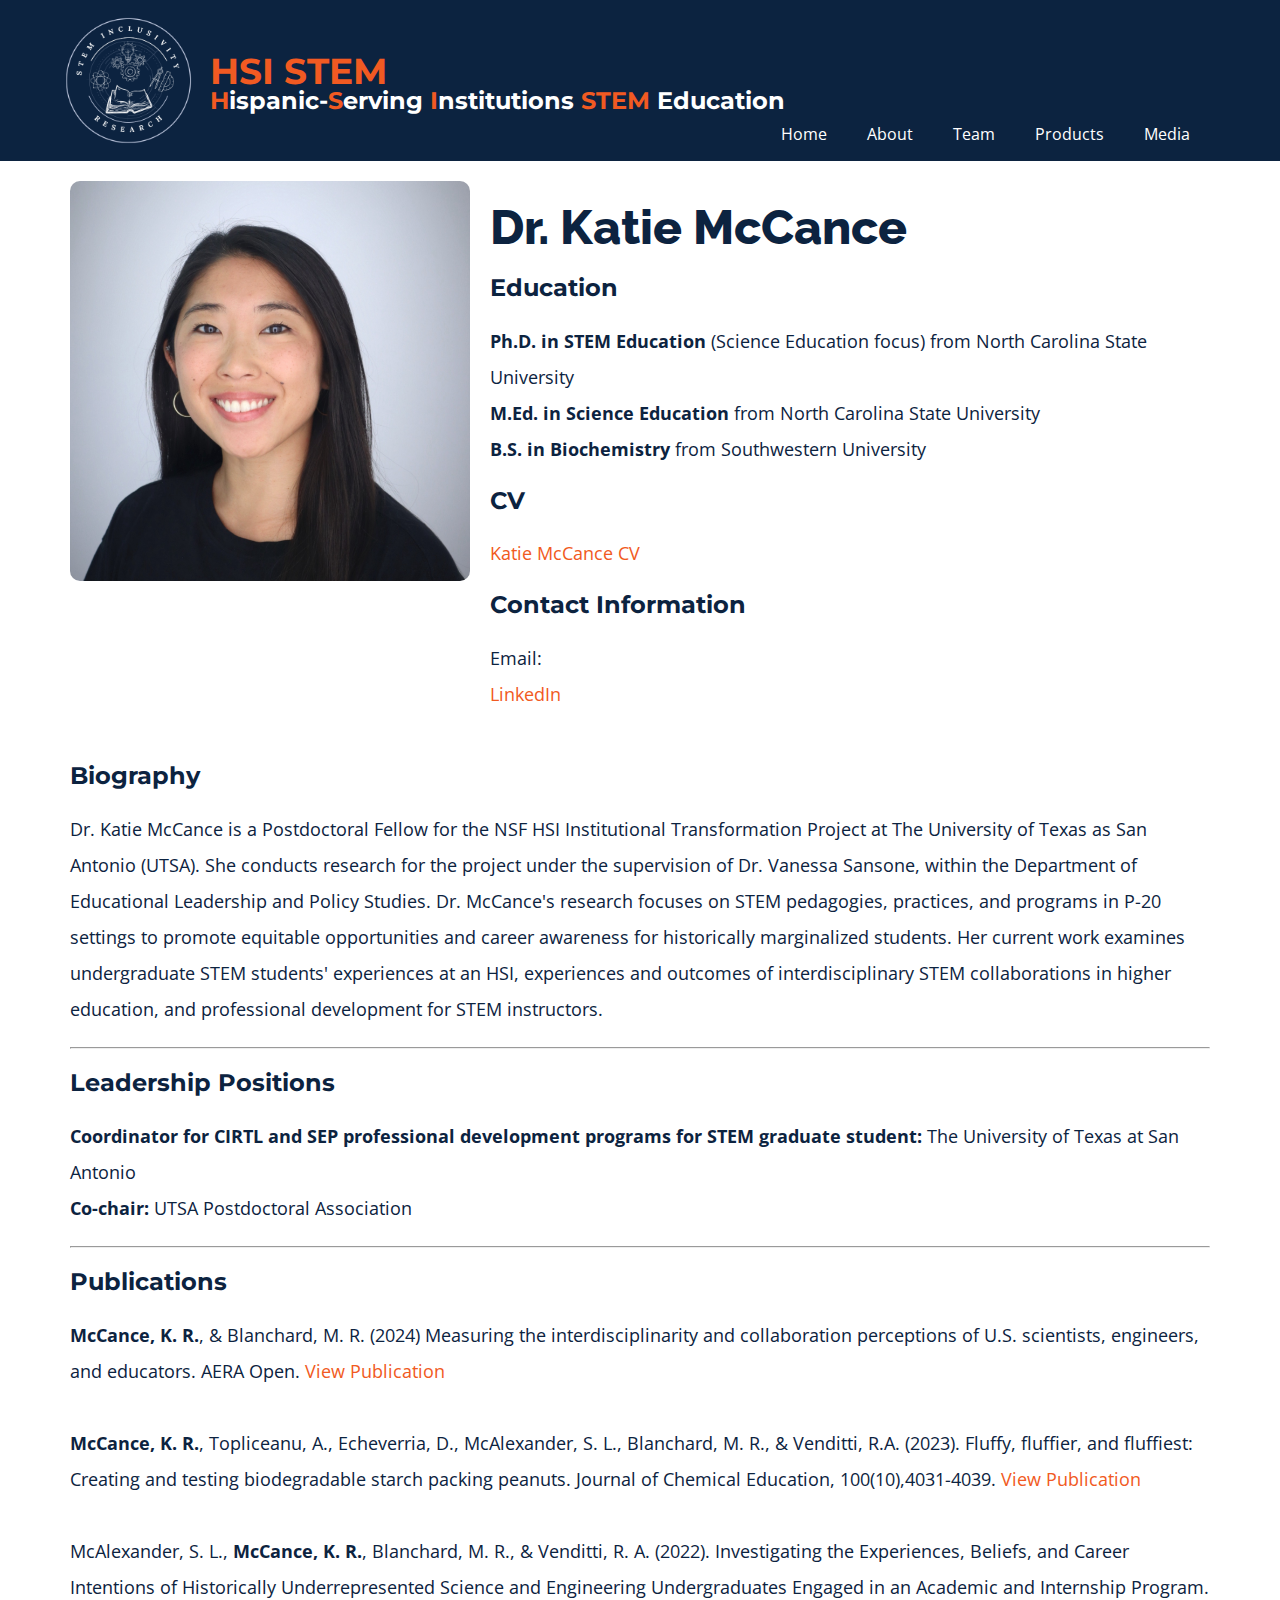
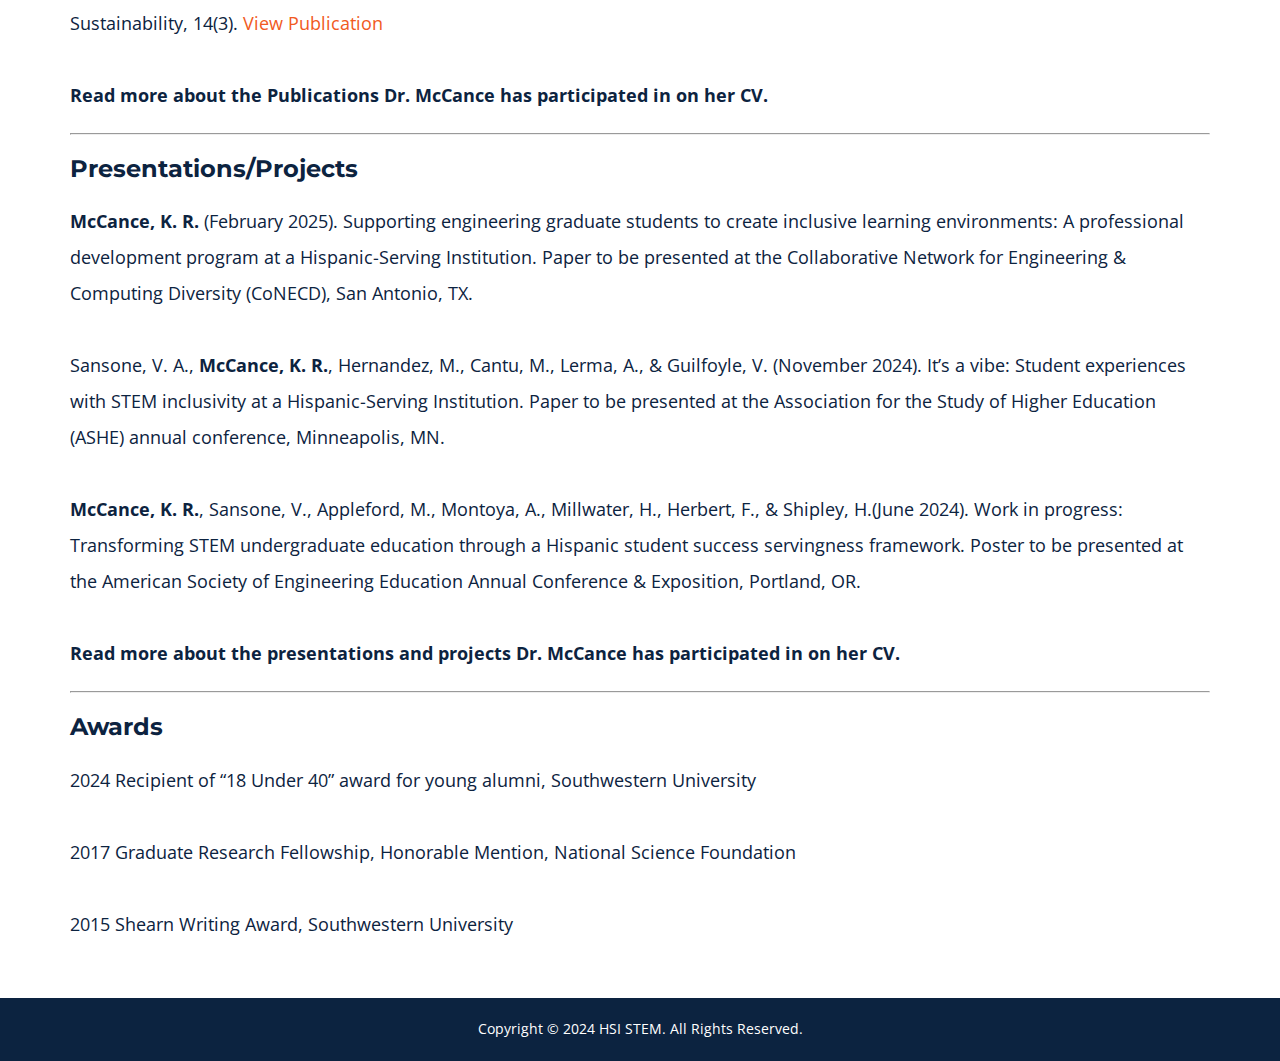
<file: TeamMember2.html>
<!DOCTYPE html>
<html style="font-size: 16px;" lang="en">
    <meta name="viewport" content="width=device-width, initial-scale=1.0">
    <meta charset="utf-8">
    <meta name="keywords" content="HSI, HSI Research, NSF, National Science Foundation, NSF HSI, DEI, Diversity, Equity, Inclusion, Hispanic-Serving, Higher Education, Grant, Research, STEM">
    <meta name="description" content="Biography of our research team members.">
    <title>Katie McCance Bio</title>
    <link rel="stylesheet" href="main.css" media="screen">
    <link rel="stylesheet" href="About.css" media="screen">
    <link rel="stylesheet" href="TeamMember.css" media="screen">

    <script class="u-script" type="text/javascript" src="jquery.js" defer=""></script>
    <script class="u-script" type="text/javascript" src="main.js" defer=""></script>
    <link id="u-theme-google-font" rel="stylesheet" href="https://fonts.googleapis.com/css?family=Montserrat:100,100i,200,200i,300,300i,400,400i,500,500i,600,600i,700,700i,800,800i,900,900i|Open+Sans:300,300i,400,400i,500,500i,600,600i,700,700i,800,800i">
    <link id="u-page-google-font" rel="stylesheet" href="https://fonts.googleapis.com/css?family=Montserrat:100,100i,200,200i,300,300i,400,400i,500,500i,600,600i,700,700i,800,800i,900,900i|Raleway:100,100i,200,200i,300,300i,400,400i,500,500i,600,600i,700,700i,800,800i,900,900i">

    <meta name="theme-color" content="#0c2340">

  

  <script type="application/ld+json">{
		"@context": "http://schema.org",
		"@type": "Organization",
		"name": "",
		"logo": "images/HSILogo.png"
}</script>
    <meta name="theme-color" content="#0c2340">
    <meta property="og:title" content="Team">
    <meta property="og:type" content="website">
  <meta data-intl-tel-input-cdn-path="intlTelInput/"></head>
  <body data-path-to-root="index.html" data-include-products="false" class="u-body u-xl-mode" data-lang="en"><header class="u-clearfix u-custom-color-3 u-header u-header" id="sec-f526"><div class="u-clearfix u-sheet u-sheet-1">
        <a href="#" class="u-image u-logo u-image-1" data-image-width="500" data-image-height="500">
          <img src="images/HSILogo.png" class="u-logo-image u-logo-image-1">
        </a>
        <h3 class="u-headline u-text u-text-custom-color-5 u-text-default u-text-1">
          <a href="index.html">HSI STEM</a>
        </h3>
        <h3 class="u-headline u-text u-text-default-lg u-text-default-md u-text-default-xl u-text-2">
          <a href="index.html">
            <span class="u-text-custom-color-5">H</span>ispanic-<span class="u-text-custom-color-5">S</span>erving <span class="u-text-custom-color-5">I</span>nstitutions <span class="u-text-custom-color-5">STEM</span> Education
          </a>
        </h3>
        <nav class="u-menu u-menu-one-level u-offcanvas u-menu-1">
          <div class="menu-collapse" style="font-size: 1rem; letter-spacing: 0px;">
            <a class="u-button-style u-custom-color u-custom-left-right-menu-spacing u-custom-padding-bottom u-custom-text-active-color u-custom-text-hover-color u-custom-top-bottom-menu-spacing u-nav-link u-text-active-palette-1-base u-text-hover-palette-2-base" href="#">
              <svg class="u-svg-link" viewBox="0 0 24 24"><use xlink:href="#menu-hamburger"></use></svg>
              <svg class="u-svg-content" version="1.1" id="menu-hamburger" viewBox="0 0 16 16" x="0px" y="0px" xmlns:xlink="http://www.w3.org/1999/xlink" xmlns="http://www.w3.org/2000/svg"><g><rect y="1" width="16" height="2"></rect><rect y="7" width="16" height="2"></rect><rect y="13" width="16" height="2"></rect>
</g></svg>
            </a>
          </div>
          <div class="u-custom-menu u-nav-container">
            <ul class="u-nav u-unstyled u-nav-1"><li class="u-nav-item"><a class="u-button-style u-nav-link u-text-active-custom-color-5 u-text-hover-custom-color-5" href="index.html" style="padding: 10px 20px;">Home</a>
</li><li class="u-nav-item"><a class="u-button-style u-nav-link u-text-active-custom-color-5 u-text-hover-custom-color-5" href="About.html" style="padding: 10px 20px;">About</a>
</li><li class="u-nav-item"><a class="u-button-style u-nav-link u-text-active-custom-color-5 u-text-hover-custom-color-5" href="Team.html" style="padding: 10px 20px;">Team</a>
</li><li class="u-nav-item"><a class="u-button-style u-nav-link u-text-active-custom-color-5 u-text-hover-custom-color-5" href="Products.html" style="padding: 10px 20px;">Products</a>
</li><li class="u-nav-item"><a class="u-button-style u-nav-link u-text-active-custom-color-5 u-text-hover-custom-color-5" href="Media.html" style="padding: 10px 20px;">Media</a>
</li></ul>
          </div>
          <div class="u-custom-menu u-nav-container-collapse">
            <div class="u-black u-container-style u-inner-container-layout u-opacity u-opacity-95 u-sidenav">
              <div class="u-inner-container-layout u-sidenav-overflow">
                <div class="u-menu-close"></div>
                <ul class="u-align-center u-nav u-popupmenu-items u-unstyled u-nav-2"><li class="u-nav-item"><a class="u-button-style u-nav-link" href="index.html">Home</a>
</li><li class="u-nav-item"><a class="u-button-style u-nav-link" href="About.html">About</a>
</li><li class="u-nav-item"><a class="u-button-style u-nav-link" href="Team.html">Team</a>
</li><li class="u-nav-item"><a class="u-button-style u-nav-link" href="Products.html">Products</a>
</li><li class="u-nav-item"><a class="u-button-style u-nav-link" href="Media.html">Media</a>
</li></ul>
              </div>
            </div>
            <div class="u-black u-menu-overlay u-opacity u-opacity-70"></div>
          </div>
        </nav>
      </div></header> 
  

  <!-- Biography Section -->
  <section class="u-clearfix u-section-2 u-container-align-center">
    <div class="u-clearfix u-sheet u-sheet-1">

      <!-- Profile and Details -->
      <div class="bio-container">
        
        <!-- Profile Picture -->
        <div class="u-container-style u-layout-cell u-size-15">
          <div class="u-container-layout">
            <img src="images/KatieMcCance.jpeg" alt="Katie McCance" class="profile-picture u-image u-image-round u-radius-10">
          </div>
        </div>

        <!-- Details Right of Picture -->
        <div class="u-container-style u-layout-cell u-size-60 bio-details">
          <div class="u-container-layout">
            <h2 class="u-text u-text-default right-align"> Dr. Katie McCance</h2>
            <h4 class="u-text u-text-default right-align">Education</h4>
            <p class="u-text u-text-default right-align"><b>Ph.D. in STEM Education</b> (Science Education focus) from North Carolina State University<br>
              <b>M.Ed. in Science Education</b> from North Carolina State University<br>
              <b>B.S. in Biochemistry</b> from Southwestern University</p>

              <h4 class="u-text u-text-default right-align">CV</h4>
            <p class="u-text u-text-default right-align"><a target="_blank" href = "assets/CV, Katie McCance, 7-4-24 - Katie Guess [McCance].pdf"><span class="u-text-custom-color-5">Katie McCance CV </span></a></p>

            <!-- Contact Info -->
            <h4 class="u-text u-text-default right-align">Contact Information</h4>
            <p class="u-text u-text-default right-align">Email: <br> <a target = "_blank" href = ""><span class="u-text-custom-color-5">LinkedIn</span></a></p>
          </div>
        </div>

      </div>

      <!-- Information Below the Picture -->
      <div class="info-section">
        <h4 class="u-align-left u-text u-text-default">Biography</h4>
        <p class="u-align-left u-text u-text-default">Dr. Katie McCance is a Postdoctoral Fellow for the NSF HSI Institutional Transformation Project at The University of Texas as San Antonio (UTSA). She conducts research for the project under the supervision of Dr. Vanessa Sansone, within the Department of Educational Leadership and Policy Studies. Dr. McCance's research focuses on STEM pedagogies, practices, and programs in P-20 settings to promote equitable opportunities and career awareness for historically marginalized students. Her current work examines undergraduate STEM students' experiences at an HSI, experiences and outcomes of interdisciplinary STEM collaborations in higher education, and professional development for STEM instructors.
<hr>
        <h4 class="u-align-left u-text u-text-default">Leadership Positions</h4>
        <p class="u-align-left u-text u-text-default"><b>Coordinator for CIRTL and SEP professional development programs for STEM graduate student:</b> The University of Texas at San Antonio
          <br><b>Co-chair:</b> UTSA Postdoctoral Association
          
          </p>
<hr>
        <h4 class="u-align-left u-text u-text-default">Publications</h4>
        <p class="u-align-left u-text u-text-default">
          <b>McCance, K. R.</b>, & Blanchard, M. R. (2024) Measuring the interdisciplinarity and collaboration perceptions of U.S. scientists, engineers, and educators. AERA Open. <a target=_blank href= "https://doi.org/10.1177/23328584231218952"><span class="u-text-custom-color-5">View Publication</span></a><br><br>
          <b>McCance, K. R.</b>, Topliceanu, A., Echeverria, D., McAlexander, S. L., Blanchard, M. R., & Venditti, R.A. (2023). Fluffy, fluffier, and fluffiest: Creating and testing biodegradable starch packing peanuts. Journal of Chemical Education, 100(10),4031-4039. <a target=_blank href="https://doi.org/10.1021/acs.jchemed.3c00510"><span class="u-text-custom-color-5">View Publication</span></a><br><br>
          McAlexander, S. L., <b>McCance, K. R.</b>, Blanchard, M. R., & Venditti, R. A. (2022). Investigating the Experiences, Beliefs, and Career Intentions of Historically Underrepresented Science and Engineering Undergraduates Engaged in an Academic and Internship Program. Sustainability, 14(3). <a target=_blank href="https://doi.org/10.3390/su14031486"><span class="u-text-custom-color-5">View Publication</span></a><br><br>
          <b>Read more about the Publications Dr. McCance has participated in on her CV. </b>
         
        </p>
        
<hr>
        <h4 class="u-align-left u-text u-text-default">Presentations/Projects</h4>
        <p class="u-align-left u-text u-text-default"><b>McCance, K. R.</b> (February 2025). Supporting engineering graduate students to create inclusive learning environments: A professional development program at a Hispanic-Serving Institution. Paper to be presented at the Collaborative Network for Engineering & Computing Diversity (CoNECD), San Antonio, TX.<br><br>
          Sansone, V. A., <b>McCance, K. R.</b>, Hernandez, M., Cantu, M., Lerma, A., & Guilfoyle, V. (November 2024). It’s a vibe: Student experiences with STEM inclusivity at a Hispanic-Serving Institution. Paper to be presented at the Association for the Study of Higher Education (ASHE) annual conference, Minneapolis, MN.<br><br>
           <b>McCance, K. R.</b>, Sansone, V., Appleford, M., Montoya, A., Millwater, H., Herbert, F., & Shipley, H.(June 2024). Work in progress: Transforming STEM undergraduate education through a Hispanic student success servingness framework. Poster to be presented at the American Society of Engineering Education Annual Conference & Exposition, Portland, OR. <br><br>
          <b>Read more about the presentations and projects Dr. McCance has participated in on her CV.</b>
          
          </p>
<hr>
        <h4 class="u-align-left u-text u-text-default">Awards</h4>
        <p class="u-align-left u-text u-text-default">2024 Recipient of “18 Under 40” award for young alumni, Southwestern University<br><br>
          2017 Graduate Research Fellowship, Honorable Mention, National Science Foundation<br><br>
          2015 Shearn Writing Award, Southwestern University<br><br>
          
          </p>
      </div>

    </div>
  </section>

  <!-- Footer (unchanged) -->
  <footer class="u-align-center u-clearfix u-container-align-center u-custom-color-3 u-footer u-footer" id="sec-406d">
    <div class="u-clearfix u-sheet u-sheet-1">
      <p class="u-small-text u-text u-text-variant u-text-1">Copyright © 2024 HSI STEM. All Rights Reserved.</p>
    </div>
  </footer>

</body>
</html>
</file>
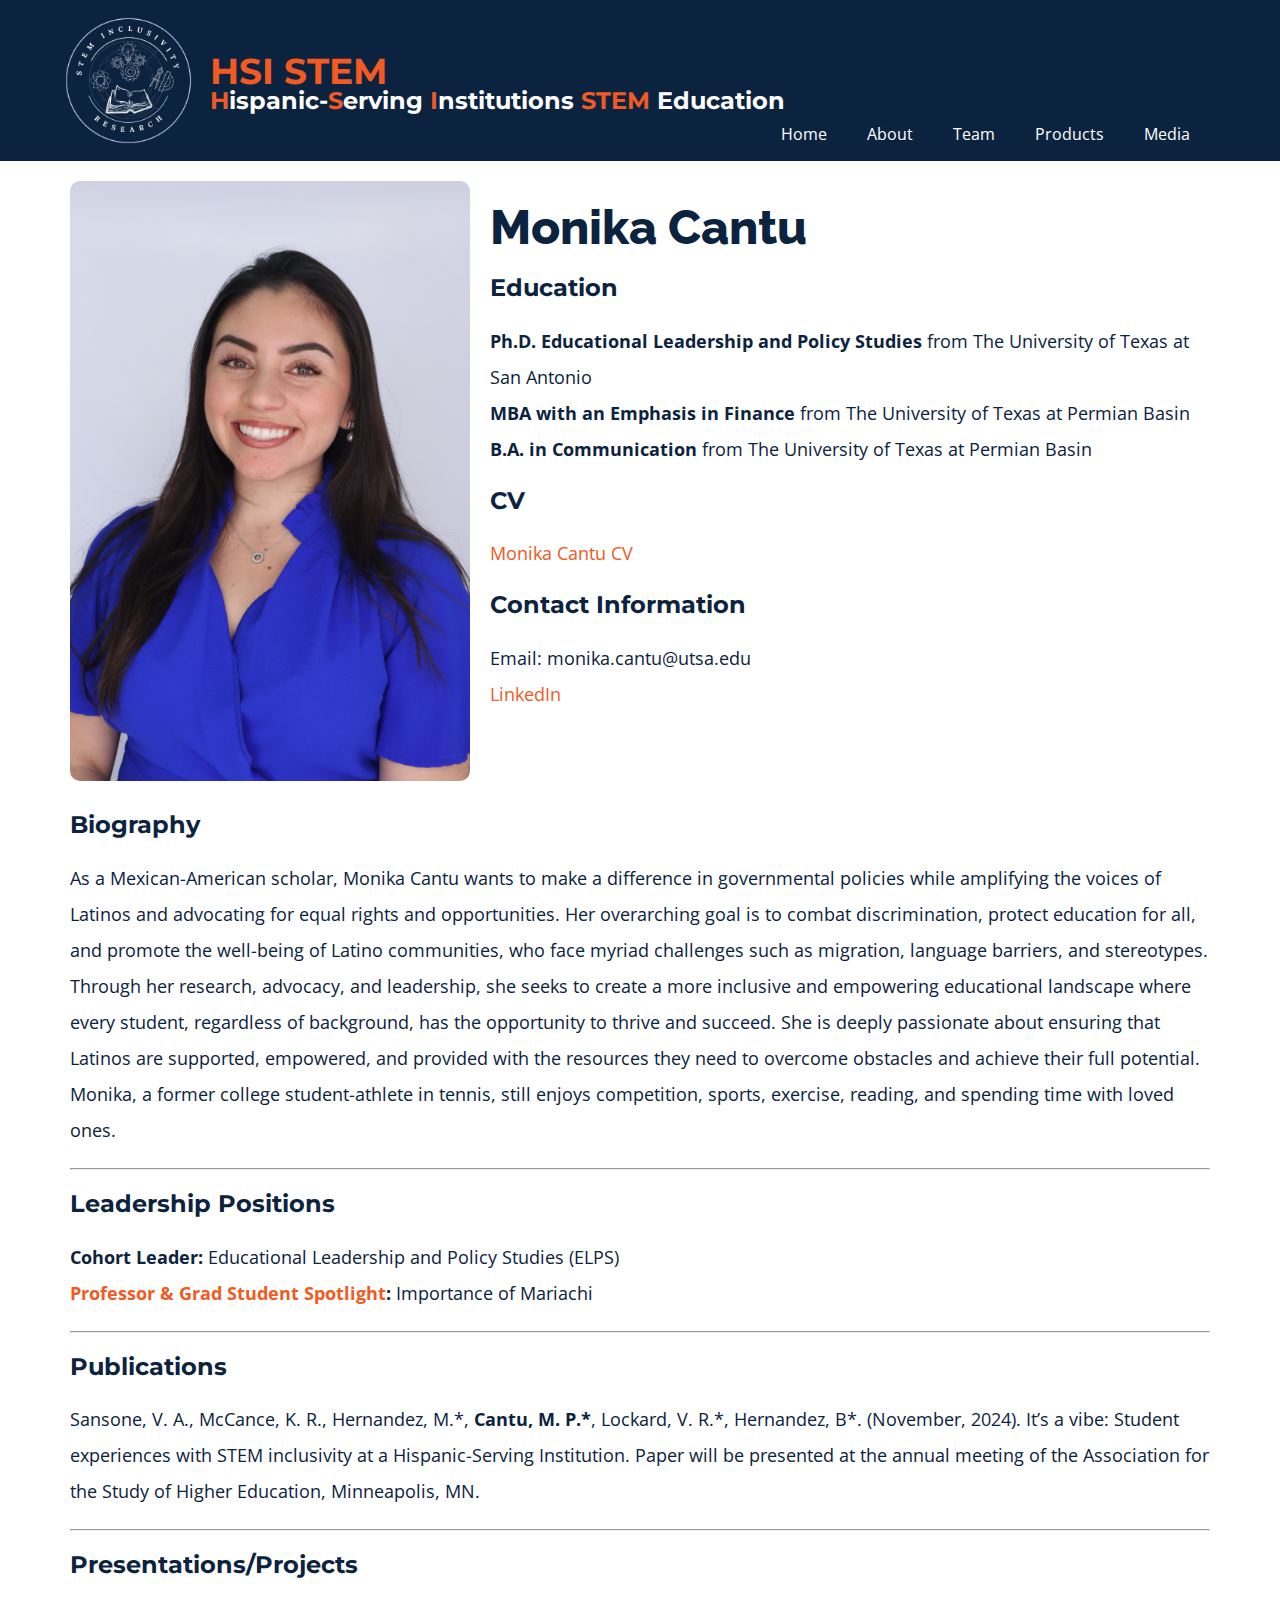
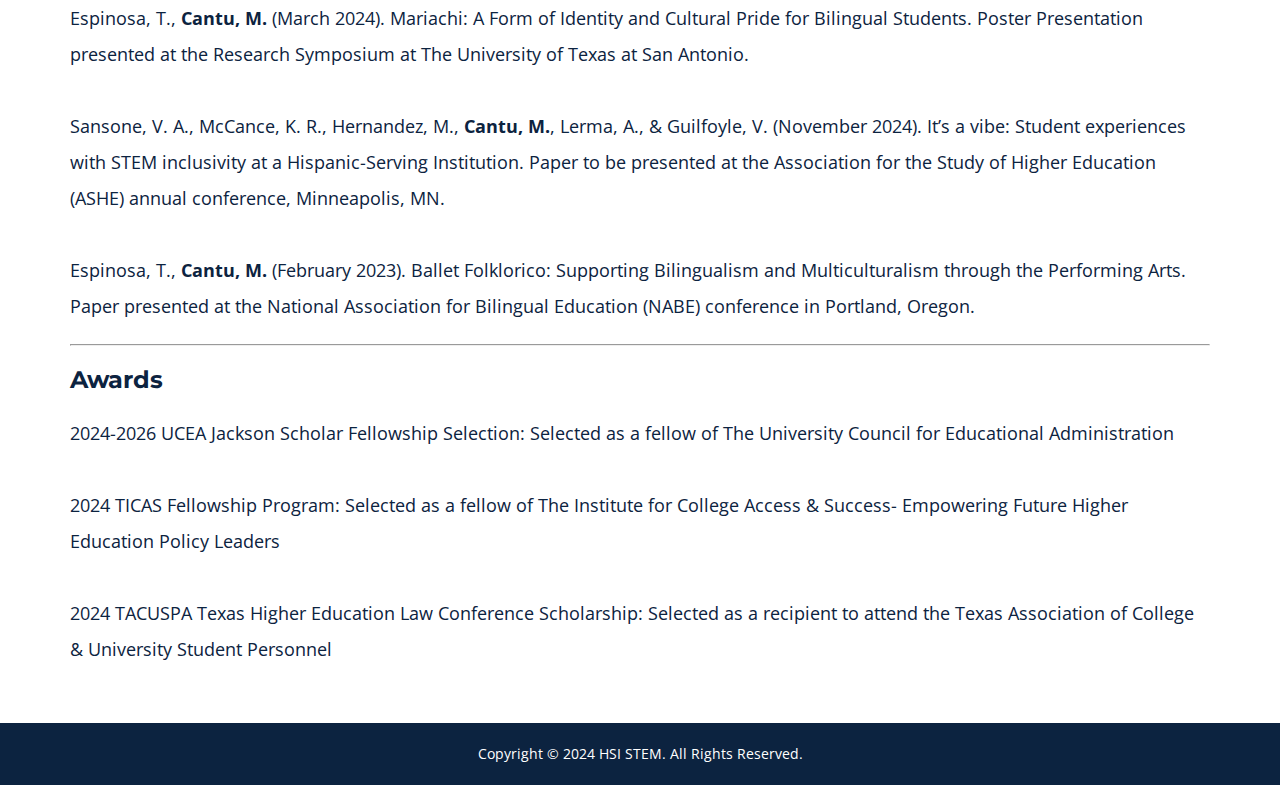
<file: TeamMember3.html>
<!DOCTYPE html>
<html style="font-size: 16px;" lang="en">
    <meta name="viewport" content="width=device-width, initial-scale=1.0">
    <meta charset="utf-8">
    <meta name="keywords" content="HSI, HSI Research, NSF, National Science Foundation, NSF HSI, DEI, Diversity, Equity, Inclusion, Hispanic-Serving, Higher Education, Grant, Research, STEM">
    <meta name="description" content="Biography of our research team members.">
    <title>Monika Cantu Bio</title>
    <link rel="stylesheet" href="main.css" media="screen">
    <link rel="stylesheet" href="About.css" media="screen">
    <link rel="stylesheet" href="TeamMember.css" media="screen">

    <script class="u-script" type="text/javascript" src="jquery.js" defer=""></script>
    <script class="u-script" type="text/javascript" src="main.js" defer=""></script>
    <link id="u-theme-google-font" rel="stylesheet" href="https://fonts.googleapis.com/css?family=Montserrat:100,100i,200,200i,300,300i,400,400i,500,500i,600,600i,700,700i,800,800i,900,900i|Open+Sans:300,300i,400,400i,500,500i,600,600i,700,700i,800,800i">
    <link id="u-page-google-font" rel="stylesheet" href="https://fonts.googleapis.com/css?family=Montserrat:100,100i,200,200i,300,300i,400,400i,500,500i,600,600i,700,700i,800,800i,900,900i|Raleway:100,100i,200,200i,300,300i,400,400i,500,500i,600,600i,700,700i,800,800i,900,900i">

    <meta name="theme-color" content="#0c2340">

  

  <script type="application/ld+json">{
		"@context": "http://schema.org",
		"@type": "Organization",
		"name": "",
		"logo": "images/HSILogo.png"
}</script>
    <meta name="theme-color" content="#0c2340">
    <meta property="og:title" content="Team">
    <meta property="og:type" content="website">
  <meta data-intl-tel-input-cdn-path="intlTelInput/"></head>
  <body data-path-to-root="index.html" data-include-products="false" class="u-body u-xl-mode" data-lang="en"><header class="u-clearfix u-custom-color-3 u-header u-header" id="sec-f526"><div class="u-clearfix u-sheet u-sheet-1">
        <a href="#" class="u-image u-logo u-image-1" data-image-width="500" data-image-height="500">
          <img src="images/HSILogo.png" class="u-logo-image u-logo-image-1">
        </a>
        <h3 class="u-headline u-text u-text-custom-color-5 u-text-default u-text-1">
          <a href="index.html">HSI STEM</a>
        </h3>
        <h3 class="u-headline u-text u-text-default-lg u-text-default-md u-text-default-xl u-text-2">
          <a href="index.html">
            <span class="u-text-custom-color-5">H</span>ispanic-<span class="u-text-custom-color-5">S</span>erving <span class="u-text-custom-color-5">I</span>nstitutions <span class="u-text-custom-color-5">STEM</span> Education
          </a>
        </h3>
        <nav class="u-menu u-menu-one-level u-offcanvas u-menu-1">
          <div class="menu-collapse" style="font-size: 1rem; letter-spacing: 0px;">
            <a class="u-button-style u-custom-color u-custom-left-right-menu-spacing u-custom-padding-bottom u-custom-text-active-color u-custom-text-hover-color u-custom-top-bottom-menu-spacing u-nav-link u-text-active-palette-1-base u-text-hover-palette-2-base" href="#">
              <svg class="u-svg-link" viewBox="0 0 24 24"><use xlink:href="#menu-hamburger"></use></svg>
              <svg class="u-svg-content" version="1.1" id="menu-hamburger" viewBox="0 0 16 16" x="0px" y="0px" xmlns:xlink="http://www.w3.org/1999/xlink" xmlns="http://www.w3.org/2000/svg"><g><rect y="1" width="16" height="2"></rect><rect y="7" width="16" height="2"></rect><rect y="13" width="16" height="2"></rect>
</g></svg>
            </a>
          </div>
          <div class="u-custom-menu u-nav-container">
            <ul class="u-nav u-unstyled u-nav-1"><li class="u-nav-item"><a class="u-button-style u-nav-link u-text-active-custom-color-5 u-text-hover-custom-color-5" href="index.html" style="padding: 10px 20px;">Home</a>
</li><li class="u-nav-item"><a class="u-button-style u-nav-link u-text-active-custom-color-5 u-text-hover-custom-color-5" href="About.html" style="padding: 10px 20px;">About</a>
</li><li class="u-nav-item"><a class="u-button-style u-nav-link u-text-active-custom-color-5 u-text-hover-custom-color-5" href="Team.html" style="padding: 10px 20px;">Team</a>
</li><li class="u-nav-item"><a class="u-button-style u-nav-link u-text-active-custom-color-5 u-text-hover-custom-color-5" href="Products.html" style="padding: 10px 20px;">Products</a>
</li><li class="u-nav-item"><a class="u-button-style u-nav-link u-text-active-custom-color-5 u-text-hover-custom-color-5" href="Media.html" style="padding: 10px 20px;">Media</a>
</li></ul>
          </div>
          <div class="u-custom-menu u-nav-container-collapse">
            <div class="u-black u-container-style u-inner-container-layout u-opacity u-opacity-95 u-sidenav">
              <div class="u-inner-container-layout u-sidenav-overflow">
                <div class="u-menu-close"></div>
                <ul class="u-align-center u-nav u-popupmenu-items u-unstyled u-nav-2"><li class="u-nav-item"><a class="u-button-style u-nav-link" href="index.html">Home</a>
</li><li class="u-nav-item"><a class="u-button-style u-nav-link" href="About.html">About</a>
</li><li class="u-nav-item"><a class="u-button-style u-nav-link" href="Team.html">Team</a>
</li><li class="u-nav-item"><a class="u-button-style u-nav-link" href="Products.html">Products</a>
</li><li class="u-nav-item"><a class="u-button-style u-nav-link" href="Media.html">Media</a>
</li></ul>
              </div>
            </div>
            <div class="u-black u-menu-overlay u-opacity u-opacity-70"></div>
          </div>
        </nav>
      </div></header> 
  

  <!-- Biography Section -->
  <section class="u-clearfix u-section-2 u-container-align-center">
    <div class="u-clearfix u-sheet u-sheet-1">

      <!-- Profile and Details -->
      <div class="bio-container">
        
        <!-- Profile Picture -->
        <div class="u-container-style u-layout-cell u-size-15">
          <div class="u-container-layout">
            <img src="images/MonikaCantu.jpg" alt="Monika Cantu" class="profile-picture u-image u-image-round u-radius-10">
          </div>
        </div>

        <!-- Details Right of Picture -->
        <div class="u-container-style u-layout-cell u-size-60 bio-details">
          <div class="u-container-layout">
            <h2 class="u-text u-text-default right-align">Monika Cantu</h2>
            <h4 class="u-text u-text-default right-align">Education</h4>
            <p class="u-text u-text-default right-align"><b>Ph.D. Educational Leadership and Policy Studies</b> from The University of Texas at San Antonio
              <br>
              <b>MBA with an Emphasis in Finance </b> from The University of Texas at Permian Basin<br>
              <b>B.A. in Communication</b> from The University of Texas at Permian Basin</p>

              <h4 class="u-text u-text-default right-align">CV</h4>
            <p class="u-text u-text-default right-align"><a target="_blank" href = "assets/Final MonikaCantu_CV.pdf"><span class="u-text-custom-color-5">Monika Cantu CV </span></a></p>

            <!-- Contact Info -->
            <h4 class="u-text u-text-default right-align">Contact Information</h4>
            <p class="u-text u-text-default right-align">Email: monika.cantu@utsa.edu <br> <a target = "_blank" href = "https://www.linkedin.com/in/monika-cantu/"><span class="u-text-custom-color-5">LinkedIn</span></a></p>
          </div>
        </div>

      </div>

      <!-- Information Below the Picture -->
      <div class="info-section">
        <h4 class="u-align-left u-text u-text-default">Biography</h4>
        <p class="u-align-left u-text u-text-default">As a Mexican-American scholar, Monika Cantu wants to make a difference in governmental policies while amplifying the voices of Latinos and advocating for equal rights and opportunities. Her overarching goal is to combat discrimination, protect education for all, and promote the well-being of Latino communities, who face myriad challenges such as migration, language barriers, and stereotypes. Through her research, advocacy, and leadership, she seeks to create a more inclusive and empowering educational landscape where every student, regardless of background, has the opportunity to thrive and succeed. She is deeply passionate about ensuring that Latinos are supported, empowered, and provided with the resources they need to overcome obstacles and achieve their full potential. Monika, a former college student-athlete in tennis, still enjoys competition, sports, exercise, reading, and spending time with loved ones.

<hr>
        <h4 class="u-align-left u-text u-text-default">Leadership Positions</h4>
        <p class="u-align-left u-text u-text-default"><b>Cohort Leader:</b> Educational Leadership and Policy Studies (ELPS) 
          <br><b><a target="_blank" href ="https://www.oaoa.com/local-news/professor-grad-student-spotlight-importance-of-mariachi/#google_vignette"> <span class="u-text-custom-color-5">Professor & Grad Student Spotlight</span>:</a></b> Importance of Mariachi 	
          
          </p>
<hr>
        <h4 class="u-align-left u-text u-text-default">Publications</h4>
        <p class="u-align-left u-text u-text-default">
          Sansone, V. A., McCance, K. R., Hernandez, M.*, <b>Cantu, M. P.*</b>, Lockard, V. R.*, Hernandez, B*. (November, 2024). It’s a vibe: Student experiences with STEM inclusivity at a Hispanic-Serving Institution. Paper will be presented at the annual meeting of the Association for the Study of Higher Education, Minneapolis, MN.
        </p>
        
<hr>
        <h4 class="u-align-left u-text u-text-default">Presentations/Projects</h4>
        <p class="u-align-left u-text u-text-default">Espinosa, T., <b>Cantu, M.</b> (March 2024). Mariachi: A Form of Identity and Cultural Pride for Bilingual Students. Poster Presentation presented at the Research Symposium at The University of Texas at San Antonio.<br><br>
          Sansone, V. A., McCance, K. R., Hernandez, M., <b>Cantu, M.</b>, Lerma, A., & Guilfoyle, V. (November 2024). It’s a vibe: Student experiences with STEM inclusivity at a Hispanic-Serving Institution. Paper to be presented at the Association for the Study of Higher Education (ASHE) annual conference, Minneapolis, MN.<br><br>
          Espinosa, T., <b>Cantu, M.</b> (February 2023). Ballet Folklorico: Supporting Bilingualism and Multiculturalism through the Performing Arts. Paper presented at the National Association for Bilingual Education (NABE) conference in Portland, Oregon.    
          </p>
<hr>
        <h4 class="u-align-left u-text u-text-default">Awards</h4>
        <p class="u-align-left u-text u-text-default">2024-2026 UCEA Jackson Scholar Fellowship Selection: Selected as a fellow of The University Council for Educational Administration <br><br>
          2024 TICAS Fellowship Program: Selected as a fellow of The Institute for College Access & Success- Empowering Future Higher Education Policy Leaders<br><br>
          2024 TACUSPA Texas Higher Education Law Conference Scholarship: Selected as a recipient to attend the Texas Association of College & University Student Personnel<br><br>
          </p>
      </div>

    </div>
  </section>

  <!-- Footer (unchanged) -->
  <footer class="u-align-center u-clearfix u-container-align-center u-custom-color-3 u-footer u-footer" id="sec-406d">
    <div class="u-clearfix u-sheet u-sheet-1">
      <p class="u-small-text u-text u-text-variant u-text-1">Copyright © 2024 HSI STEM. All Rights Reserved.</p>
    </div>
  </footer>

</body>
</html>
</file>
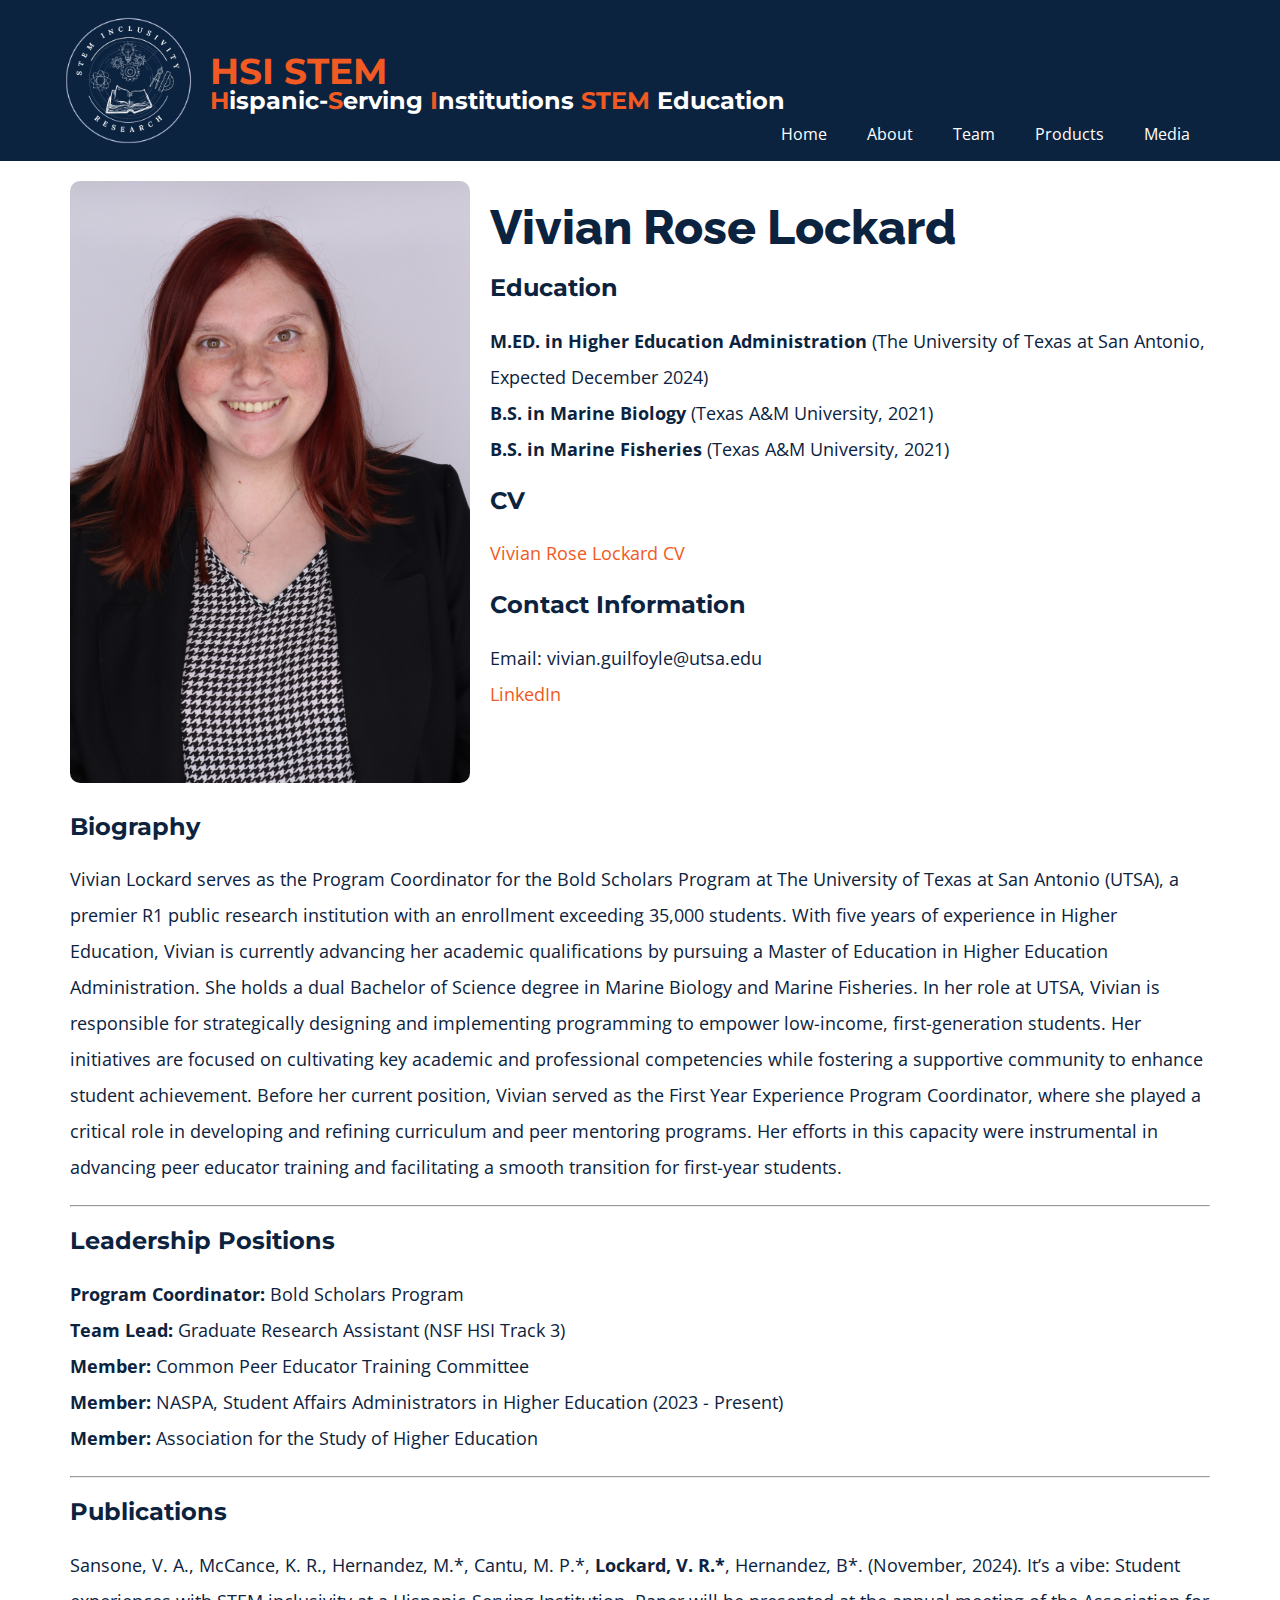
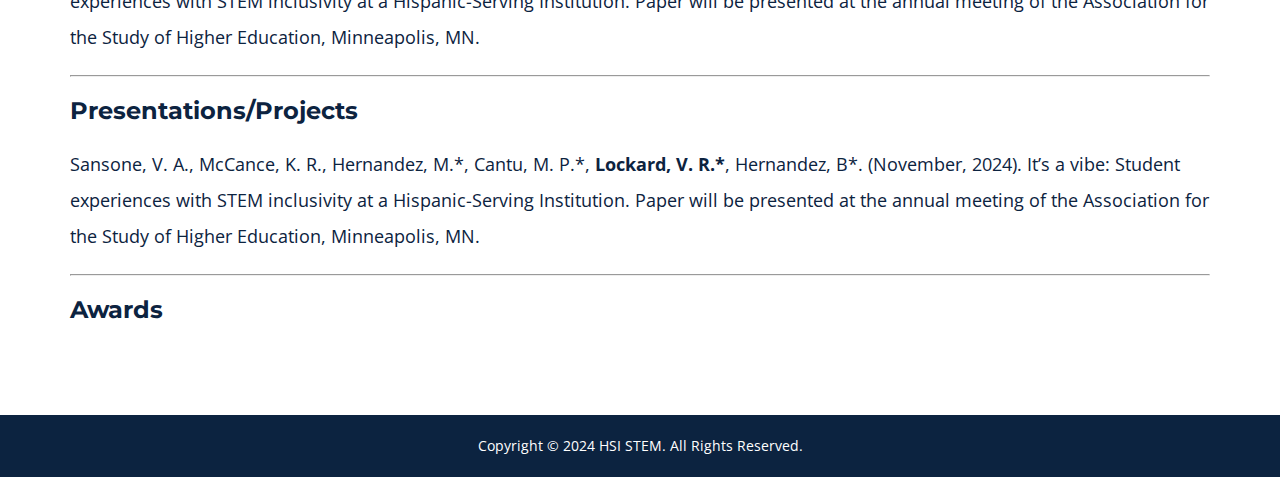
<file: TeamMember4.html>
<!DOCTYPE html>
<html style="font-size: 16px;" lang="en">
    <meta name="viewport" content="width=device-width, initial-scale=1.0">
    <meta charset="utf-8">
    <meta name="keywords" content="HSI, HSI Research, NSF, National Science Foundation, NSF HSI, DEI, Diversity, Equity, Inclusion, Hispanic-Serving, Higher Education, Grant, Research, STEM">
    <meta name="description" content="Biography of our research team members.">
    <title>Vivian Rose Lockard Bio</title>
    <link rel="stylesheet" href="main.css" media="screen">
    <link rel="stylesheet" href="About.css" media="screen">
    <link rel="stylesheet" href="TeamMember.css" media="screen">

    <script class="u-script" type="text/javascript" src="jquery.js" defer=""></script>
    <script class="u-script" type="text/javascript" src="main.js" defer=""></script>
    <link id="u-theme-google-font" rel="stylesheet" href="https://fonts.googleapis.com/css?family=Montserrat:100,100i,200,200i,300,300i,400,400i,500,500i,600,600i,700,700i,800,800i,900,900i|Open+Sans:300,300i,400,400i,500,500i,600,600i,700,700i,800,800i">
    <link id="u-page-google-font" rel="stylesheet" href="https://fonts.googleapis.com/css?family=Montserrat:100,100i,200,200i,300,300i,400,400i,500,500i,600,600i,700,700i,800,800i,900,900i|Raleway:100,100i,200,200i,300,300i,400,400i,500,500i,600,600i,700,700i,800,800i,900,900i">

    <meta name="theme-color" content="#0c2340">

  

  <script type="application/ld+json">{
		"@context": "http://schema.org",
		"@type": "Organization",
		"name": "",
		"logo": "images/HSILogo.png"
}</script>
    <meta name="theme-color" content="#0c2340">
    <meta property="og:title" content="Team">
    <meta property="og:type" content="website">
  <meta data-intl-tel-input-cdn-path="intlTelInput/"></head>
  <body data-path-to-root="index.html" data-include-products="false" class="u-body u-xl-mode" data-lang="en"><header class="u-clearfix u-custom-color-3 u-header u-header" id="sec-f526"><div class="u-clearfix u-sheet u-sheet-1">
        <a href="#" class="u-image u-logo u-image-1" data-image-width="500" data-image-height="500">
          <img src="images/HSILogo.png" class="u-logo-image u-logo-image-1">
        </a>
        <h3 class="u-headline u-text u-text-custom-color-5 u-text-default u-text-1">
          <a href="index.html">HSI STEM</a>
        </h3>
        <h3 class="u-headline u-text u-text-default-lg u-text-default-md u-text-default-xl u-text-2">
          <a href="index.html">
            <span class="u-text-custom-color-5">H</span>ispanic-<span class="u-text-custom-color-5">S</span>erving <span class="u-text-custom-color-5">I</span>nstitutions <span class="u-text-custom-color-5">STEM</span> Education
          </a>
        </h3>
        <nav class="u-menu u-menu-one-level u-offcanvas u-menu-1">
          <div class="menu-collapse" style="font-size: 1rem; letter-spacing: 0px;">
            <a class="u-button-style u-custom-color u-custom-left-right-menu-spacing u-custom-padding-bottom u-custom-text-active-color u-custom-text-hover-color u-custom-top-bottom-menu-spacing u-nav-link u-text-active-palette-1-base u-text-hover-palette-2-base" href="#">
              <svg class="u-svg-link" viewBox="0 0 24 24"><use xlink:href="#menu-hamburger"></use></svg>
              <svg class="u-svg-content" version="1.1" id="menu-hamburger" viewBox="0 0 16 16" x="0px" y="0px" xmlns:xlink="http://www.w3.org/1999/xlink" xmlns="http://www.w3.org/2000/svg"><g><rect y="1" width="16" height="2"></rect><rect y="7" width="16" height="2"></rect><rect y="13" width="16" height="2"></rect>
</g></svg>
            </a>
          </div>
          <div class="u-custom-menu u-nav-container">
            <ul class="u-nav u-unstyled u-nav-1"><li class="u-nav-item"><a class="u-button-style u-nav-link u-text-active-custom-color-5 u-text-hover-custom-color-5" href="index.html" style="padding: 10px 20px;">Home</a>
</li><li class="u-nav-item"><a class="u-button-style u-nav-link u-text-active-custom-color-5 u-text-hover-custom-color-5" href="About.html" style="padding: 10px 20px;">About</a>
</li><li class="u-nav-item"><a class="u-button-style u-nav-link u-text-active-custom-color-5 u-text-hover-custom-color-5" href="Team.html" style="padding: 10px 20px;">Team</a>
</li><li class="u-nav-item"><a class="u-button-style u-nav-link u-text-active-custom-color-5 u-text-hover-custom-color-5" href="Products.html" style="padding: 10px 20px;">Products</a>
</li><li class="u-nav-item"><a class="u-button-style u-nav-link u-text-active-custom-color-5 u-text-hover-custom-color-5" href="Media.html" style="padding: 10px 20px;">Media</a>
</li></ul>
          </div>
          <div class="u-custom-menu u-nav-container-collapse">
            <div class="u-black u-container-style u-inner-container-layout u-opacity u-opacity-95 u-sidenav">
              <div class="u-inner-container-layout u-sidenav-overflow">
                <div class="u-menu-close"></div>
                <ul class="u-align-center u-nav u-popupmenu-items u-unstyled u-nav-2"><li class="u-nav-item"><a class="u-button-style u-nav-link" href="index.html">Home</a>
</li><li class="u-nav-item"><a class="u-button-style u-nav-link" href="About.html">About</a>
</li><li class="u-nav-item"><a class="u-button-style u-nav-link" href="Team.html">Team</a>
</li><li class="u-nav-item"><a class="u-button-style u-nav-link" href="Products.html">Products</a>
</li><li class="u-nav-item"><a class="u-button-style u-nav-link" href="Media.html">Media</a>
</li></ul>
              </div>
            </div>
            <div class="u-black u-menu-overlay u-opacity u-opacity-70"></div>
          </div>
        </nav>
      </div></header> 
  

  <!-- Biography Section -->
  <section class="u-clearfix u-section-2 u-container-align-center">
    <div class="u-clearfix u-sheet u-sheet-1">

      <!-- Profile and Details -->
      <div class="bio-container">
        
        <!-- Profile Picture -->
        <div class="u-container-style u-layout-cell u-size-15">
          <div class="u-container-layout">
            <img src="images/Vivian.JPG" alt="Vivian Rose Lockard" class="profile-picture u-image u-image-round u-radius-10">
          </div>
        </div>

        <!-- Details Right of Picture -->
        <div class="u-container-style u-layout-cell u-size-60 bio-details">
          <div class="u-container-layout">
            <h2 class="u-text u-text-default right-align"> Vivian Rose Lockard</h2>
            <h4 class="u-text u-text-default right-align">Education</h4>
            <p class="u-text u-text-default right-align"><b>M.ED. in Higher Education Administration</b> (The University of Texas at San Antonio, Expected December 2024)
              <br>
              <b>B.S. in Marine Biology </b> (Texas A&M University, 2021)<br>
              <b>B.S. in Marine Fisheries </b> (Texas A&M University, 2021)</p>

              <h4 class="u-text u-text-default right-align">CV</h4>
            <p class="u-text u-text-default right-align"><a target="_blank" href = "assets/CV - Vivian Rose Lockard.pdf"><span class="u-text-custom-color-5">Vivian Rose Lockard CV </span></a></p>

            <!-- Contact Info -->
            <h4 class="u-text u-text-default right-align">Contact Information</h4>
            <p class="u-text u-text-default right-align">Email: vivian.guilfoyle@utsa.edu <br> <a target = "_blank" href = "https://www.linkedin.com/in/vivianroseg"><span class="u-text-custom-color-5">LinkedIn</span></a></p>
          </div>
        </div>

      </div>

      <!-- Information Below the Picture -->
      <div class="info-section">
        <h4 class="u-align-left u-text u-text-default">Biography</h4>
        <p class="u-align-left u-text u-text-default">Vivian Lockard serves as the Program Coordinator for the Bold Scholars Program at The University of Texas at San Antonio (UTSA), a premier R1 public research institution with an enrollment exceeding 35,000 students. With five years of experience in Higher Education, Vivian is currently advancing her academic qualifications by pursuing a Master of Education in Higher Education Administration. She holds a dual Bachelor of Science degree in Marine Biology and Marine Fisheries. In her role at UTSA, Vivian is responsible for strategically designing and implementing programming to empower low-income, first-generation students. Her initiatives are focused on cultivating key academic and professional competencies while fostering a supportive community to enhance student achievement. Before her current position, Vivian served as the First Year Experience Program Coordinator, where she played a critical role in developing and refining curriculum and peer mentoring programs. Her efforts in this capacity were instrumental in advancing peer educator training and facilitating a smooth transition for first-year students.


<hr>
        <h4 class="u-align-left u-text u-text-default">Leadership Positions</h4>
        <p class="u-align-left u-text u-text-default"><b>Program Coordinator:</b> Bold Scholars Program
          <br><b>Team Lead: </b> Graduate Research Assistant (NSF HSI Track 3)<br>
          <b>Member: </b> Common Peer Educator Training Committee
          <br><b>Member: </b> NASPA, Student Affairs Administrators in Higher Education (2023 - Present)
          <br><b>Member: </b> Association for the Study of Higher Education<br>


          
          </p>
<hr>
        <h4 class="u-align-left u-text u-text-default">Publications</h4>
        <p class="u-align-left u-text u-text-default"> Sansone, V. A., McCance, K. R., Hernandez, M.*, Cantu, M. P.*, <b>Lockard, V. R.*</b>, Hernandez, B*. (November, 2024). It’s a vibe: Student experiences with STEM inclusivity at a Hispanic-Serving Institution. Paper will be presented at the annual meeting of the Association for the Study of Higher Education, Minneapolis, MN.
        </p>
        
<hr>
        <h4 class="u-align-left u-text u-text-default">Presentations/Projects</h4>
        <p class="u-align-left u-text u-text-default">Sansone, V. A., McCance, K. R., Hernandez, M.*, Cantu, M. P.*, <b>Lockard, V. R.*</b>, Hernandez, B*. (November, 2024). It’s a vibe: Student experiences with STEM inclusivity at a Hispanic-Serving Institution. Paper will be presented at the annual meeting of the Association for the Study of Higher Education, Minneapolis, MN. </p>
<hr>
        <h4 class="u-align-left u-text u-text-default">Awards</h4>
        <p class="u-align-left u-text u-text-default">
          </p>
      </div>

    </div>
  </section>

  <!-- Footer (unchanged) -->
  <footer class="u-align-center u-clearfix u-container-align-center u-custom-color-3 u-footer u-footer" id="sec-406d">
    <div class="u-clearfix u-sheet u-sheet-1">
      <p class="u-small-text u-text u-text-variant u-text-1">Copyright © 2024 HSI STEM. All Rights Reserved.</p>
    </div>
  </footer>

</body>
</html>
</file>
